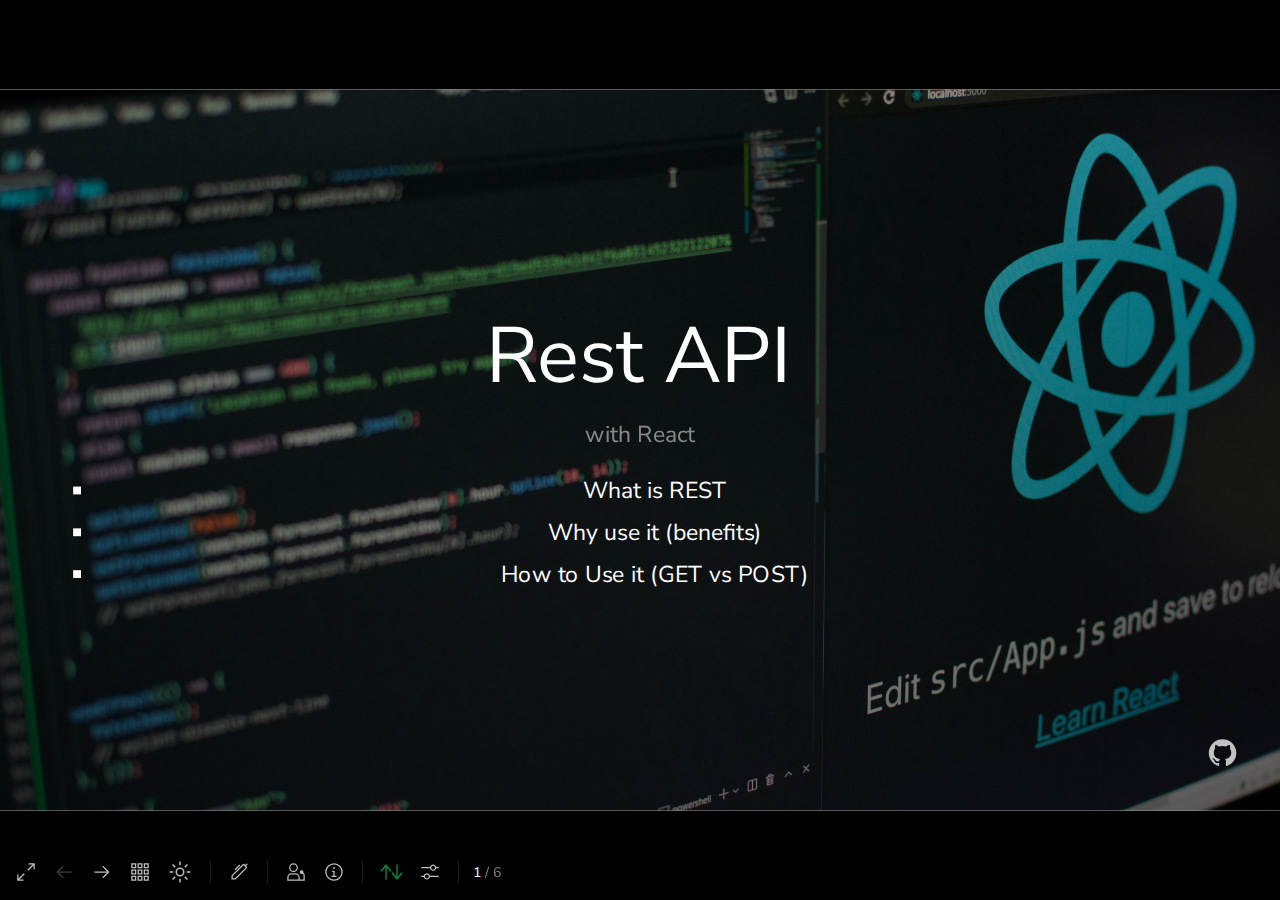
<file: index.html>
<!DOCTYPE html>
<html lang="en">
<head>
  <meta charset="UTF-8">
  <meta name="viewport" content="width=device-width, initial-scale=1.0">
  <meta name="slidev:version" content="51.0.2">
<link rel="icon" href="https://cdn.jsdelivr.net/gh/slidevjs/slidev/assets/favicon.png">
<title>Welcome to Slidev - Slidev</title>
<meta name="description" content="## Slidev Starter Template\nPresentation slides for developers.\n\nLearn more at [Sli.dev](https://sli.dev)\n">
<link rel="stylesheet" href="https://fonts.googleapis.com/css2?family=Avenir+Next:wght@200;400;600&family=Nunito+Sans:wght@200;400;600&family=Fira+Code:wght@200;400;600&display=swap" type="text/css">
  <script type="module" crossorigin src="/assets/index-B6zBkga_.js"></script>
  <link rel="modulepreload" crossorigin href="/assets/modules/vue-JDYgF5cH.js">
  <link rel="modulepreload" crossorigin href="/assets/modules/shiki-B76-600V.js">
  <link rel="stylesheet" crossorigin href="/assets/modules/shiki-Bxv373Z5.css">
  <link rel="stylesheet" crossorigin href="/assets/index-Cx6qTI8T.css">
</head>
<body>
  <div id="app"></div>
  <div id="mermaid-rendering-container"></div>
  
</body>
</html>
</file>
<file: assets/modules/shiki-Bxv373Z5.css>
.resize-observer[data-v-b329ee4c]{position:absolute;top:0;left:0;z-index:-1;width:100%;height:100%;border:none;background-color:transparent;pointer-events:none;display:block;overflow:hidden;opacity:0}.resize-observer[data-v-b329ee4c] object{display:block;position:absolute;top:0;left:0;height:100%;width:100%;overflow:hidden;pointer-events:none;z-index:-1}.v-popper__popper{z-index:10000;top:0;left:0;outline:none}.v-popper__popper.v-popper__popper--hidden{visibility:hidden;opacity:0;transition:opacity .15s,visibility .15s;pointer-events:none}.v-popper__popper.v-popper__popper--shown{visibility:visible;opacity:1;transition:opacity .15s}.v-popper__popper.v-popper__popper--skip-transition,.v-popper__popper.v-popper__popper--skip-transition>.v-popper__wrapper{transition:none!important}.v-popper__backdrop{position:absolute;top:0;left:0;width:100%;height:100%;display:none}.v-popper__inner{position:relative;box-sizing:border-box;overflow-y:auto}.v-popper__inner>div{position:relative;z-index:1;max-width:inherit;max-height:inherit}.v-popper__arrow-container{position:absolute;width:10px;height:10px}.v-popper__popper--arrow-overflow .v-popper__arrow-container,.v-popper__popper--no-positioning .v-popper__arrow-container{display:none}.v-popper__arrow-inner,.v-popper__arrow-outer{border-style:solid;position:absolute;top:0;left:0;width:0;height:0}.v-popper__arrow-inner{visibility:hidden;border-width:7px}.v-popper__arrow-outer{border-width:6px}.v-popper__popper[data-popper-placement^=top] .v-popper__arrow-inner,.v-popper__popper[data-popper-placement^=bottom] .v-popper__arrow-inner{left:-2px}.v-popper__popper[data-popper-placement^=top] .v-popper__arrow-outer,.v-popper__popper[data-popper-placement^=bottom] .v-popper__arrow-outer{left:-1px}.v-popper__popper[data-popper-placement^=top] .v-popper__arrow-inner,.v-popper__popper[data-popper-placement^=top] .v-popper__arrow-outer{border-bottom-width:0;border-left-color:transparent!important;border-right-color:transparent!important;border-bottom-color:transparent!important}.v-popper__popper[data-popper-placement^=top] .v-popper__arrow-inner{top:-2px}.v-popper__popper[data-popper-placement^=bottom] .v-popper__arrow-container{top:0}.v-popper__popper[data-popper-placement^=bottom] .v-popper__arrow-inner,.v-popper__popper[data-popper-placement^=bottom] .v-popper__arrow-outer{border-top-width:0;border-left-color:transparent!important;border-right-color:transparent!important;border-top-color:transparent!important}.v-popper__popper[data-popper-placement^=bottom] .v-popper__arrow-inner{top:-4px}.v-popper__popper[data-popper-placement^=bottom] .v-popper__arrow-outer{top:-6px}.v-popper__popper[data-popper-placement^=left] .v-popper__arrow-inner,.v-popper__popper[data-popper-placement^=right] .v-popper__arrow-inner{top:-2px}.v-popper__popper[data-popper-placement^=left] .v-popper__arrow-outer,.v-popper__popper[data-popper-placement^=right] .v-popper__arrow-outer{top:-1px}.v-popper__popper[data-popper-placement^=right] .v-popper__arrow-inner,.v-popper__popper[data-popper-placement^=right] .v-popper__arrow-outer{border-left-width:0;border-left-color:transparent!important;border-top-color:transparent!important;border-bottom-color:transparent!important}.v-popper__popper[data-popper-placement^=right] .v-popper__arrow-inner{left:-4px}.v-popper__popper[data-popper-placement^=right] .v-popper__arrow-outer{left:-6px}.v-popper__popper[data-popper-placement^=left] .v-popper__arrow-container{right:-10px}.v-popper__popper[data-popper-placement^=left] .v-popper__arrow-inner,.v-popper__popper[data-popper-placement^=left] .v-popper__arrow-outer{border-right-width:0;border-top-color:transparent!important;border-right-color:transparent!important;border-bottom-color:transparent!important}.v-popper__popper[data-popper-placement^=left] .v-popper__arrow-inner{left:-2px}.v-popper--theme-tooltip .v-popper__inner{background:#000c;color:#fff;border-radius:6px;padding:7px 12px 6px}.v-popper--theme-tooltip .v-popper__arrow-outer{border-color:#000c}.v-popper--theme-dropdown .v-popper__inner{background:#fff;color:#000;border-radius:6px;border:1px solid #ddd;box-shadow:0 6px 30px #0000001a}.v-popper--theme-dropdown .v-popper__arrow-inner{visibility:visible;border-color:#fff}.v-popper--theme-dropdown .v-popper__arrow-outer{border-color:#ddd}:root{--twoslash-border-color: #8888;--twoslash-underline-color: currentColor;--twoslash-highlighted-border: #c37d0d50;--twoslash-highlighted-bg: #c37d0d20;--twoslash-popup-bg: #f8f8f8;--twoslash-popup-color: inherit;--twoslash-popup-shadow: rgba(0, 0, 0, .08) 0px 1px 4px;--twoslash-docs-color: #888;--twoslash-docs-font: sans-serif;--twoslash-code-font: inherit;--twoslash-code-font-size: 1em;--twoslash-matched-color: inherit;--twoslash-unmatched-color: #888;--twoslash-cursor-color: #8888;--twoslash-error-color: #d45656;--twoslash-error-bg: #d4565620;--twoslash-warn-color: #c37d0d;--twoslash-warn-bg: #c37d0d20;--twoslash-tag-color: #3772cf;--twoslash-tag-bg: #3772cf20;--twoslash-tag-warn-color: var(--twoslash-warn-color);--twoslash-tag-warn-bg: var(--twoslash-warn-bg);--twoslash-tag-annotate-color: #1ba673;--twoslash-tag-annotate-bg: #1ba67320}@media (prefers-reduced-motion: reduce){.twoslash *{transition:none!important}}.twoslash:hover .twoslash-hover{border-color:var(--twoslash-underline-color)}.twoslash .twoslash-hover{border-bottom:1px dotted transparent;transition-timing-function:ease;transition:border-color .3s;position:relative}.twoslash .twoslash-popup-container{position:absolute;opacity:0;display:inline-flex;flex-direction:column;transform:translateY(1.1em);background:var(--twoslash-popup-bg);color:var(--twoslash-popup-color);border:1px solid var(--twoslash-border-color);transition:opacity .3s;border-radius:4px;pointer-events:none;z-index:10;-webkit-user-select:none;user-select:none;text-align:left;box-shadow:var(--twoslash-popup-shadow)}.twoslash .twoslash-query-presisted .twoslash-popup-container{z-index:9;transform:translateY(1.5em)}.twoslash .twoslash-hover:hover .twoslash-popup-container,.twoslash .twoslash-error-hover:hover .twoslash-popup-container,.twoslash .twoslash-query-presisted .twoslash-popup-container,.twoslash .twoslash-query-line .twoslash-popup-container{opacity:1;pointer-events:auto}.twoslash .twoslash-popup-container:hover{-webkit-user-select:auto;user-select:auto}.twoslash .twoslash-popup-arrow{position:absolute;top:-4px;left:1em;border-top:1px solid var(--twoslash-border-color);border-right:1px solid var(--twoslash-border-color);background:var(--twoslash-popup-bg);transform:rotate(-45deg);width:6px;height:6px;pointer-events:none}.twoslash .twoslash-popup-code,.twoslash .twoslash-popup-error,.twoslash .twoslash-popup-docs{padding:6px 8px!important}.twoslash .twoslash-popup-code{font-family:var(--twoslash-code-font);font-size:var(--twoslash-code-font-size)}.twoslash .twoslash-popup-docs{color:var(--twoslash-docs-color);font-family:var(--twoslash-docs-font);font-size:.8em;border-top:1px solid var(--twoslash-border-color)}.twoslash .twoslash-popup-error{color:var(--twoslash-error-color);background-color:var(--twoslash-error-bg);font-family:var(--twoslash-docs-font);font-size:.8em}.twoslash .twoslash-popup-docs-tags{display:flex;flex-direction:column;font-family:var(--twoslash-docs-font)}.twoslash .twoslash-popup-docs-tags,.twoslash .twoslash-popup-docs-tag-name{margin-right:.5em}.twoslash .twoslash-popup-docs-tag-name{font-family:var(--twoslash-code-font)}.twoslash .twoslash-query-line .twoslash-popup-container{position:relative;margin-bottom:1.4em;transform:translateY(.6em)}.twoslash .twoslash-error-line{position:relative;background-color:var(--twoslash-error-bg);border-left:3px solid var(--twoslash-error-color);color:var(--twoslash-error-color);padding:6px 12px;margin:.2em 0;min-width:100%;width:max-content}.twoslash .twoslash-error-line.twoslash-error-level-warning{background-color:var(--twoslash-warn-bg);border-left:3px solid var(--twoslash-warn-color);color:var(--twoslash-warn-color)}.twoslash .twoslash-error{background:url("data:image/svg+xml,%3Csvg%20xmlns%3D'http%3A%2F%2Fwww.w3.org%2F2000%2Fsvg'%20viewBox%3D'0%200%206%203'%20enable-background%3D'new%200%200%206%203'%20height%3D'3'%20width%3D'6'%3E%3Cg%20fill%3D'%23c94824'%3E%3Cpolygon%20points%3D'5.5%2C0%202.5%2C3%201.1%2C3%204.1%2C0'%2F%3E%3Cpolygon%20points%3D'4%2C0%206%2C2%206%2C0.6%205.4%2C0'%2F%3E%3Cpolygon%20points%3D'0%2C2%201%2C3%202.4%2C3%200%2C0.6'%2F%3E%3C%2Fg%3E%3C%2Fsvg%3E") repeat-x bottom left;padding-bottom:2px}.twoslash .twoslash-error.twoslash-error-level-warning{background:url("data:image/svg+xml,%3Csvg%20xmlns%3D'http%3A%2F%2Fwww.w3.org%2F2000%2Fsvg'%20viewBox%3D'0%200%206%203'%20enable-background%3D'new%200%200%206%203'%20height%3D'3'%20width%3D'6'%3E%3Cg%20fill%3D'%23c37d0d'%3E%3Cpolygon%20points%3D'5.5%2C0%202.5%2C3%201.1%2C3%204.1%2C0'%2F%3E%3Cpolygon%20points%3D'4%2C0%206%2C2%206%2C0.6%205.4%2C0'%2F%3E%3Cpolygon%20points%3D'0%2C2%201%2C3%202.4%2C3%200%2C0.6'%2F%3E%3C%2Fg%3E%3C%2Fsvg%3E") repeat-x bottom left;padding-bottom:2px}.twoslash .twoslash-completion-cursor{position:relative}.twoslash .twoslash-completion-cursor .twoslash-completion-list{-webkit-user-select:none;user-select:none;position:absolute;top:0;left:0;transform:translateY(1.2em);margin:3px 0 0 -1px;display:inline-block;z-index:8;box-shadow:var(--twoslash-popup-shadow);background:var(--twoslash-popup-bg);border:1px solid var(--twoslash-border-color)}.twoslash-completion-list{width:240px;font-size:.8rem;padding:4px;display:flex;flex-direction:column;gap:4px}.twoslash-completion-list:hover{-webkit-user-select:auto;user-select:auto}.twoslash-completion-list:before{background-color:var(--twoslash-cursor-color);width:2px;position:absolute;top:-1.6em;height:1.4em;left:-1px;content:" "}.twoslash-completion-list li{overflow:hidden;display:flex;align-items:center;gap:.25em;line-height:1em}.twoslash-completion-list li span.twoslash-completions-unmatched{color:var(--twoslash-unmatched-color)}.twoslash-completion-list .deprecated{text-decoration:line-through;opacity:.5}.twoslash-completion-list li span.twoslash-completions-matched{color:var(--twoslash-matched-color)}.twoslash-highlighted{background-color:var(--twoslash-highlighted-bg);border:1px solid var(--twoslash-highlighted-border);padding:1px 2px;margin:-1px -3px;border-radius:4px}.twoslash-completion-list .twoslash-completions-icon{color:var(--twoslash-unmatched-color);width:1em;flex:none}.twoslash .twoslash-tag-line{position:relative;background-color:var(--twoslash-tag-bg);border-left:3px solid var(--twoslash-tag-color);color:var(--twoslash-tag-color);padding:6px 10px;margin:.2em 0;display:flex;align-items:center;gap:.3em;min-width:100%;width:max-content}.twoslash .twoslash-tag-line .twoslash-tag-icon{width:1.1em;color:inherit}.twoslash .twoslash-tag-line.twoslash-tag-error-line{background-color:var(--twoslash-error-bg);border-left:3px solid var(--twoslash-error-color);color:var(--twoslash-error-color)}.twoslash .twoslash-tag-line.twoslash-tag-warn-line{background-color:var(--twoslash-tag-warn-bg);border-left:3px solid var(--twoslash-tag-warn-color);color:var(--twoslash-tag-warn-color)}.twoslash .twoslash-tag-line.twoslash-tag-annotate-line{background-color:var(--twoslash-tag-annotate-bg);border-left:3px solid var(--twoslash-tag-annotate-color);color:var(--twoslash-tag-annotate-color)}:root{--twoslash-popup-bg: var(--vp-c-bg, inherit);--twoslash-popup-color: var(--vp-c-text-1);--twoslash-docs-color: var(--vp-c-text-1);--twoslash-docs-font: var(--vp-font-family-base);--twoslash-code-font: var(--vp-font-family-mono);--twoslash-code-size: var(--vp-code-font-size);--twoslash-underline-color: #8888;--twoslash-border-color: var(--vp-c-border);--twoslash-cursor-color: var(--vp-c-brand);--twoslash-matched-color: var(--vp-c-brand);--twoslash-unmatched-color: var(--vp-c-text-2)}.v-popper--theme-twoslash{z-index:calc(var(--vp-z-index-local-nav) - 1)}.v-popper--theme-twoslash .v-popper__inner{background:var(--twoslash-popup-bg);color:var(--twoslash-popup-color);border-color:var(--twoslash-border-color)}.v-popper--theme-twoslash .v-popper__arrow-outer{border-color:var(--twoslash-border-color)}.v-popper--theme-twoslash .v-popper__arrow-inner{border-color:var(--twoslash-popup-bg)}.twoslash-popup-container{transform:translateY(1.5em)}.twoslash-query-presisted .twoslash-popup-container{transform:translateY(1.8em)}.twoslash .v-popper{display:inline-block}.twoslash-completion-list .twoslash-completions-icon{color:var(--twoslash-unmatched-color)!important}.twoslash-floating .twoslash-popup-code{max-width:600px;display:block;width:fit-content;min-width:100%;padding:6px 12px;line-height:var(--vp-code-line-height);font-size:var(--twoslash-code-size);transition:color .5s;white-space:pre-wrap}.twoslash-floating .twoslash-popup-docs,.twoslash-floating .twoslash-popup-error{padding:12px!important;font-family:var(--twoslash-docs-font);font-size:.9em;max-height:500px;max-width:700px;overflow-y:auto;overflow-x:hidden;text-wrap:balance}.twoslash-floating .twoslash-popup-docs p:first-child,.twoslash-floating .twoslash-popup-error p:first-child{margin-top:0}.twoslash-floating .twoslash-popup-docs p:last-child,.twoslash-floating .twoslash-popup-error p:last-child{margin-bottom:0}.twoslash-floating .twoslash-popup-docs{border-top:1px solid var(--twoslash-border-color);color:var(--twoslash-docs-color)}.twoslash-floating .twoslash-popup-error{color:var(--twoslash-error-color)}.twoslash-floating .twoslash-popup-error.twoslash-error-level-warning{color:var(--twoslash-warn-color)}.twoslash-floating .twoslash-popup-docs p,.twoslash-floating .twoslash-popup-error p{margin:6px 0;text-wrap:balance}.twoslash-floating .twoslash-popup-docs pre .twoslash-floating .twoslash-popup-error pre{background-color:var(--vp-code-block-bg);border-radius:8px;padding:12px;margin:6px -2px;overflow-x:auto}.twoslash-floating .twoslash-popup-docs-tags{display:flex;flex-direction:column;padding:8px 12px!important}.twoslash-floating .twoslash-popup-docs-tags .twoslash-popup-docs-tag-name{font-family:var(--twoslash-code-font);color:var(--twoslash-unmatched-color);margin-right:.5em}.twoslash-completion-cursor{height:1.2em;width:2px;margin-bottom:-.2em;background:var(--twoslash-cursor-color);display:inline-block;-webkit-user-select:none;user-select:none}.twoslash-floating.twoslash-completion .v-popper__arrow-container{display:none}.twoslash-floating.twoslash-completion .twoslash-completion-list{padding:6px;font-family:var(--twoslash-code-font);font-size:var(--twoslash-code-size)!important}.twoslash-floating.twoslash-completion .twoslash-completion-list li{padding:3px 0}
</file>
<file: assets/index-Cx6qTI8T.css>
*,:before,:after{box-sizing:border-box;border-width:0;border-style:solid;border-color:var(--un-default-border-color, #e5e7eb)}:before,:after{--un-content: ""}html,:host{line-height:1.5;-webkit-text-size-adjust:100%;-moz-tab-size:4;tab-size:4;font-family:ui-sans-serif,system-ui,sans-serif,"Apple Color Emoji","Segoe UI Emoji",Segoe UI Symbol,"Noto Color Emoji";font-feature-settings:normal;font-variation-settings:normal;-webkit-tap-highlight-color:transparent}body{margin:0;line-height:inherit}hr{height:0;color:inherit;border-top-width:1px}abbr:where([title]){text-decoration:underline dotted}h1,h2,h3,h4,h5,h6{font-size:inherit;font-weight:inherit}a{color:inherit;text-decoration:inherit}b,strong{font-weight:bolder}code,kbd,samp,pre{font-family:ui-monospace,SFMono-Regular,Menlo,Monaco,Consolas,Liberation Mono,Courier New,monospace;font-feature-settings:normal;font-variation-settings:normal;font-size:1em}small{font-size:80%}sub,sup{font-size:75%;line-height:0;position:relative;vertical-align:baseline}sub{bottom:-.25em}sup{top:-.5em}table{text-indent:0;border-color:inherit;border-collapse:collapse}button,input,optgroup,select,textarea{font-family:inherit;font-feature-settings:inherit;font-variation-settings:inherit;font-size:100%;font-weight:inherit;line-height:inherit;color:inherit;margin:0;padding:0}button,select{text-transform:none}button,[type=button],[type=reset],[type=submit]{-webkit-appearance:button;background-color:transparent;background-image:none}:-moz-focusring{outline:auto}:-moz-ui-invalid{box-shadow:none}progress{vertical-align:baseline}::-webkit-inner-spin-button,::-webkit-outer-spin-button{height:auto}[type=search]{-webkit-appearance:textfield;outline-offset:-2px}::-webkit-search-decoration{-webkit-appearance:none}::-webkit-file-upload-button{-webkit-appearance:button;font:inherit}summary{display:list-item}blockquote,dl,dd,h1,h2,h3,h4,h5,h6,hr,figure,p,pre{margin:0}fieldset{margin:0;padding:0}legend{padding:0}ol,ul,menu{list-style:none;margin:0;padding:0}dialog{padding:0}textarea{resize:vertical}input::placeholder,textarea::placeholder{opacity:1;color:#9ca3af}button,[role=button]{cursor:pointer}:disabled{cursor:default}img,svg,video,canvas,audio,iframe,embed,object{display:block;vertical-align:middle}img,video{max-width:100%;height:auto}[hidden]:where(:not([hidden=until-found])){display:none}*,:before,:after{--un-rotate:0;--un-rotate-x:0;--un-rotate-y:0;--un-rotate-z:0;--un-scale-x:1;--un-scale-y:1;--un-scale-z:1;--un-skew-x:0;--un-skew-y:0;--un-translate-x:0;--un-translate-y:0;--un-translate-z:0;--un-pan-x: ;--un-pan-y: ;--un-pinch-zoom: ;--un-scroll-snap-strictness:proximity;--un-ordinal: ;--un-slashed-zero: ;--un-numeric-figure: ;--un-numeric-spacing: ;--un-numeric-fraction: ;--un-border-spacing-x:0;--un-border-spacing-y:0;--un-ring-offset-shadow:0 0 rgb(0 0 0 / 0);--un-ring-shadow:0 0 rgb(0 0 0 / 0);--un-shadow-inset: ;--un-shadow:0 0 rgb(0 0 0 / 0);--un-ring-inset: ;--un-ring-offset-width:0px;--un-ring-offset-color:#fff;--un-ring-width:0px;--un-ring-color:rgb(147 197 253 / .5);--un-blur: ;--un-brightness: ;--un-contrast: ;--un-drop-shadow: ;--un-grayscale: ;--un-hue-rotate: ;--un-invert: ;--un-saturate: ;--un-sepia: ;--un-backdrop-blur: ;--un-backdrop-brightness: ;--un-backdrop-contrast: ;--un-backdrop-grayscale: ;--un-backdrop-hue-rotate: ;--un-backdrop-invert: ;--un-backdrop-opacity: ;--un-backdrop-saturate: ;--un-backdrop-sepia: }::backdrop{--un-rotate:0;--un-rotate-x:0;--un-rotate-y:0;--un-rotate-z:0;--un-scale-x:1;--un-scale-y:1;--un-scale-z:1;--un-skew-x:0;--un-skew-y:0;--un-translate-x:0;--un-translate-y:0;--un-translate-z:0;--un-pan-x: ;--un-pan-y: ;--un-pinch-zoom: ;--un-scroll-snap-strictness:proximity;--un-ordinal: ;--un-slashed-zero: ;--un-numeric-figure: ;--un-numeric-spacing: ;--un-numeric-fraction: ;--un-border-spacing-x:0;--un-border-spacing-y:0;--un-ring-offset-shadow:0 0 rgb(0 0 0 / 0);--un-ring-shadow:0 0 rgb(0 0 0 / 0);--un-shadow-inset: ;--un-shadow:0 0 rgb(0 0 0 / 0);--un-ring-inset: ;--un-ring-offset-width:0px;--un-ring-offset-color:#fff;--un-ring-width:0px;--un-ring-color:rgb(147 197 253 / .5);--un-blur: ;--un-brightness: ;--un-contrast: ;--un-drop-shadow: ;--un-grayscale: ;--un-hue-rotate: ;--un-invert: ;--un-saturate: ;--un-sepia: ;--un-backdrop-blur: ;--un-backdrop-brightness: ;--un-backdrop-contrast: ;--un-backdrop-grayscale: ;--un-backdrop-hue-rotate: ;--un-backdrop-invert: ;--un-backdrop-opacity: ;--un-backdrop-saturate: ;--un-backdrop-sepia: }.prose :where(h1,h2,h3,h4,h5,h6):not(:where(.not-prose,.not-prose *)){color:var(--un-prose-headings);font-weight:600;line-height:1.25}.prose :where(a):not(:where(.not-prose,.not-prose *)){color:var(--un-prose-links);text-decoration:underline;font-weight:500}.prose :where(a code):not(:where(.not-prose,.not-prose *)){color:var(--un-prose-links)}.prose :where(p,ul,ol,pre):not(:where(.not-prose,.not-prose *)){margin:1em 0;line-height:1.75}.prose :where(blockquote):not(:where(.not-prose,.not-prose *)){margin:1em 0;padding-left:1em;font-style:italic;border-left:.25em solid var(--un-prose-borders)}.prose :where(h1):not(:where(.not-prose,.not-prose *)){margin:1rem 0;font-size:2.25em}.prose :where(h2):not(:where(.not-prose,.not-prose *)){margin:1.75em 0 .5em;font-size:1.75em}.prose :where(h3):not(:where(.not-prose,.not-prose *)){margin:1.5em 0 .5em;font-size:1.375em}.prose :where(h4):not(:where(.not-prose,.not-prose *)){margin:1em 0;font-size:1.125em}.prose :where(img,video):not(:where(.not-prose,.not-prose *)){max-width:100%}.prose :where(figure,picture):not(:where(.not-prose,.not-prose *)){margin:1em 0}.prose :where(figcaption):not(:where(.not-prose,.not-prose *)){color:var(--un-prose-captions);font-size:.875em}.prose :where(code):not(:where(.not-prose,.not-prose *)){color:var(--un-prose-code);font-size:.875em;font-weight:600;font-family:Fira Code,ui-monospace,SFMono-Regular,Menlo,Monaco,Consolas,Liberation Mono,Courier New,monospace}.prose :where(:not(pre)>code):not(:where(.not-prose,.not-prose *)):before,.prose :where(:not(pre)>code):not(:where(.not-prose,.not-prose *)):after{content:"`"}.prose :where(pre):not(:where(.not-prose,.not-prose *)){padding:1.25rem 1.5rem;overflow-x:auto;border-radius:.375rem}.prose :where(pre,code):not(:where(.not-prose,.not-prose *)){white-space:pre;word-spacing:normal;word-break:normal;word-wrap:normal;-moz-tab-size:4;-o-tab-size:4;tab-size:4;-webkit-hyphens:none;-moz-hyphens:none;hyphens:none;background:transparent}.prose :where(pre code):not(:where(.not-prose,.not-prose *)){font-weight:inherit}.prose :where(ol,ul):not(:where(.not-prose,.not-prose *)){padding-left:1.25em}.prose :where(ol):not(:where(.not-prose,.not-prose *)){list-style-type:decimal}.prose :where(ol[type=A]):not(:where(.not-prose,.not-prose *)){list-style-type:upper-alpha}.prose :where(ol[type=a]):not(:where(.not-prose,.not-prose *)){list-style-type:lower-alpha}.prose :where(ol[type=A s]):not(:where(.not-prose,.not-prose *)){list-style-type:upper-alpha}.prose :where(ol[type=a s]):not(:where(.not-prose,.not-prose *)){list-style-type:lower-alpha}.prose :where(ol[type=I]):not(:where(.not-prose,.not-prose *)){list-style-type:upper-roman}.prose :where(ol[type=i]):not(:where(.not-prose,.not-prose *)){list-style-type:lower-roman}.prose :where(ol[type=I s]):not(:where(.not-prose,.not-prose *)){list-style-type:upper-roman}.prose :where(ol[type=i s]):not(:where(.not-prose,.not-prose *)){list-style-type:lower-roman}.prose :where(ol[type="1"]):not(:where(.not-prose,.not-prose *)){list-style-type:decimal}.prose :where(ul):not(:where(.not-prose,.not-prose *)){list-style-type:disc}.prose :where(ol>li):not(:where(.not-prose,.not-prose *))::marker,.prose :where(ul>li):not(:where(.not-prose,.not-prose *))::marker,.prose :where(summary):not(:where(.not-prose,.not-prose *))::marker{color:var(--un-prose-lists)}.prose :where(hr):not(:where(.not-prose,.not-prose *)){margin:2em 0;border:1px solid var(--un-prose-hr)}.prose :where(table):not(:where(.not-prose,.not-prose *)){display:block;margin:1em 0;border-collapse:collapse;overflow-x:auto}.prose :where(tr):not(:where(.not-prose,.not-prose *)):nth-child(2n){background:var(--un-prose-bg-soft)}.prose :where(td,th):not(:where(.not-prose,.not-prose *)){border:1px solid var(--un-prose-borders);padding:.625em 1em}.prose :where(abbr):not(:where(.not-prose,.not-prose *)){cursor:help}.prose :where(kbd):not(:where(.not-prose,.not-prose *)){color:var(--un-prose-code);border:1px solid;padding:.25rem .5rem;font-size:.875em;border-radius:.25rem}.prose :where(details):not(:where(.not-prose,.not-prose *)){margin:1em 0;padding:1.25rem 1.5rem;background:var(--un-prose-bg-soft)}.prose :where(summary):not(:where(.not-prose,.not-prose *)){cursor:pointer;font-weight:600}.prose{color:var(--un-prose-body);max-width:65ch}.container{width:100%}.abs-br{position:absolute;bottom:0;right:0}.z-context-menu{z-index:60}.z-label,[z-label=""]{z-index:40}.z-menu{z-index:20}.z-modal{z-index:70}.z-nav{z-index:50}.slidev-glass-effect{border-width:1px;border-color:#9ca3af33;--un-bg-opacity:1;background-color:rgb(255 255 255 / var(--un-bg-opacity));--un-bg-opacity:.75 !important;--un-shadow:var(--un-shadow-inset) 0 20px 25px -5px var(--un-shadow-color, rgb(0 0 0 / .1)),var(--un-shadow-inset) 0 8px 10px -6px var(--un-shadow-color, rgb(0 0 0 / .1));box-shadow:var(--un-ring-offset-shadow),var(--un-ring-shadow),var(--un-shadow);--un-backdrop-blur:blur(8px);-webkit-backdrop-filter:var(--un-backdrop-blur) var(--un-backdrop-brightness) var(--un-backdrop-contrast) var(--un-backdrop-grayscale) var(--un-backdrop-hue-rotate) var(--un-backdrop-invert) var(--un-backdrop-opacity) var(--un-backdrop-saturate) var(--un-backdrop-sepia);backdrop-filter:var(--un-backdrop-blur) var(--un-backdrop-brightness) var(--un-backdrop-contrast) var(--un-backdrop-grayscale) var(--un-backdrop-hue-rotate) var(--un-backdrop-invert) var(--un-backdrop-opacity) var(--un-backdrop-saturate) var(--un-backdrop-sepia)}.border-main,.dark [border~="dark:main"],.dark [dark\:border~=main],[border-main=""],[border~=main]{border-color:#9ca3af33}.border-primary,.hover\:border-primary:hover{border-color:var(--slidev-theme-primary)}.bg-active{background-color:#9ca3af1a}.bg-main,[bg-main=""]{--un-bg-opacity:1;background-color:rgb(255 255 255 / var(--un-bg-opacity))}.dark .bg-main,.dark .slidev-glass-effect,.dark [bg-main=""]{--un-bg-opacity:1;background-color:rgb(18 18 18 / var(--un-bg-opacity))}.bg-primary,[bg-primary=""]{background-color:var(--slidev-theme-primary)}.hover\:bg-active:hover,[hover\:bg-active=""]:hover{background-color:#9ca3af1a}.dark .text-main,.dark [text-main=""]{--un-text-opacity:1;color:rgb(221 221 221 / var(--un-text-opacity))}.text-main,[text-main=""]{--un-text-opacity:1;color:rgb(24 24 24 / var(--un-text-opacity))}.text-primary,[text-primary=""]{color:var(--slidev-theme-primary)}@media (min-width: 640px){.container{max-width:640px}}@media (min-width: 768px){.container{max-width:768px}}@media (min-width: 1024px){.container{max-width:1024px}}@media (min-width: 1280px){.container{max-width:1280px}}@media (min-width: 1536px){.container{max-width:1536px}}:root{--slidev-code-background: #f5f5f5;--slidev-code-foreground: #1b1b1b;--slidev-code-font-family: "Fira Code",ui-monospace,SFMono-Regular,Menlo,Monaco,Consolas,"Liberation Mono","Courier New",monospace;--slidev-code-padding: 8px;--slidev-code-font-size: 12px;--slidev-code-line-height: 18px;--slidev-code-radius: 4px;--slidev-code-margin: 4px 0;--slidev-theme-primary: #3ab9d5;--slidev-transition-duration: .5s;--slidev-slide-container-background: black;--slidev-controls-foreground: white}html.dark{--slidev-code-background: #1b1b1b;--slidev-code-foreground: #eee}html,body,#app,#page-root{padding:0;margin:0;width:100%;height:100vh;height:calc(var(--vh, 1vh) * 100);overflow:hidden;print-color-adjust:exact;-webkit-print-color-adjust:exact;--un-bg-opacity:1;background-color:rgb(255 255 255 / var(--un-bg-opacity));font-family:Avenir Next,Nunito Sans,ui-sans-serif,system-ui,-apple-system,BlinkMacSystemFont,Segoe UI,Roboto,Helvetica Neue,Arial,Noto Sans,sans-serif,"Apple Color Emoji","Segoe UI Emoji",Segoe UI Symbol,"Noto Color Emoji"}.dark html,.dark body,.dark #app,.dark #page-root{--un-bg-opacity:1;background-color:rgb(18 18 18 / var(--un-bg-opacity))}html{background:transparent}.slidev-icon-btn{aspect-ratio:1;-webkit-user-select:none;user-select:none;outline:none;cursor:pointer;position:relative;display:inline-flex;align-items:center;justify-content:center;border-radius:.25rem;padding:.25rem;vertical-align:middle;opacity:.75;transition-property:color,background-color,border-color,text-decoration-color,fill,stroke,opacity,box-shadow,transform,filter,backdrop-filter;transition-duration:.15s;transition-duration:.2s;transition-timing-function:cubic-bezier(.4,0,.2,1)}@media (min-width: 768px){.slidev-icon-btn{padding:.5rem}}.slidev-icon-btn:hover{--un-bg-opacity:1;background-color:rgb(156 163 175 / var(--un-bg-opacity));--un-bg-opacity:.1;opacity:1}.slidev-icon-btn:focus-visible{opacity:1;outline-width:2px;--un-outline-color-opacity:1;outline-color:rgb(0 0 0 / var(--un-outline-color-opacity));outline-offset:2px;outline-style:solid}.dark .slidev-icon-btn:focus-visible{--un-outline-color-opacity:1;outline-color:rgb(255 255 255 / var(--un-outline-color-opacity))}.slidev-icon-btn.shallow{opacity:.3}.slidev-icon-btn.active{opacity:1}.slidev-icon-btn.disabled{opacity:.25;pointer-events:none}.slidev-layout a.slidev-icon-btn{border-style:none}.slidev-layout a.slidev-icon-btn:hover{border-style:none;--un-text-opacity:1;color:rgb(255 255 255 / var(--un-text-opacity))}.slidev-vclick-target{transition-property:opacity;transition-timing-function:cubic-bezier(.4,0,.2,1);transition-duration:.15s;transition-duration:.1s}.slidev-vclick-hidden{opacity:0!important;pointer-events:none!important;-webkit-user-select:none!important;user-select:none!important}.slidev-vclick-display-none{display:none!important}.slidev-vclick-fade{opacity:.5}.slidev-icon{display:inline-block;vertical-align:sub;line-height:1em}.slidev-page{position:relative;top:0;left:0;right:0;width:100%}.slidev-note-with-clicks .slidev-note-fade{color:#888888ab}.slidev-note-click-mark{-webkit-user-select:none;user-select:none;font-size:.7em;display:inline-flex;align-items:center;border-width:1px;border-color:transparent;border-radius:.25rem;background-color:#a78bfa1a;padding-left:.25rem;padding-right:.25rem;--un-text-opacity:1;color:rgb(167 139 250 / var(--un-text-opacity));font-family:Fira Code,ui-monospace,SFMono-Regular,Menlo,Monaco,Consolas,Liberation Mono,Courier New,monospace}.slidev-note-click-mark.slidev-note-click-mark-active{border-width:1px;--un-border-opacity:1;border-color:rgb(167 139 250 / var(--un-border-opacity))}.slidev-note-click-mark.slidev-note-click-mark-past{filter:saturate(0);opacity:.5}.slidev-note-click-mark.slidev-note-click-mark-future{opacity:.5}.slidev-note-click-mark:before{content:"";display:inline-block;--un-icon: url("data:image/svg+xml;utf8,%3Csvg viewBox='0 0 32 32' width='1.2em' height='1.2em' xmlns='http://www.w3.org/2000/svg' %3E%3Cpath fill='currentColor' d='M23 28a1 1 0 0 1-.71-.29l-6.13-6.14l-3.33 5a1 1 0 0 1-1 .44a1 1 0 0 1-.81-.7l-6-20A1 1 0 0 1 6.29 5l20 6a1 1 0 0 1 .7.81a1 1 0 0 1-.44 1l-5 3.33l6.14 6.13a1 1 0 0 1 0 1.42l-4 4A1 1 0 0 1 23 28m0-2.41L25.59 23l-7.16-7.15l5.25-3.5L7.49 7.49l4.86 16.19l3.5-5.25Z'/%3E%3C/svg%3E");-webkit-mask:var(--un-icon) no-repeat;mask:var(--un-icon) no-repeat;-webkit-mask-size:100% 100%;mask-size:100% 100%;background-color:currentColor;color:inherit;width:1.2em;height:1.2em;opacity:.8}.slidev-note-click-mark:after{content:attr(data-clicks);display:inline-block;transform:translateY(.1em)}.slidev-form-button{border-bottom-width:2px;border-radius:.25rem;padding:.25rem 1rem;--un-text-opacity:1;color:rgb(255 255 255 / var(--un-text-opacity));--un-border-opacity:1;border-color:rgb(55 65 81 / var(--un-border-opacity));--un-bg-opacity:1;background-color:rgb(107 114 128 / var(--un-bg-opacity))}.slidev-form-button:hover{--un-border-opacity:1;border-color:rgb(75 85 99 / var(--un-border-opacity));--un-bg-opacity:1;background-color:rgb(156 163 175 / var(--un-bg-opacity))}.slidev-form-button.primary{--un-border-opacity:1;border-color:rgb(17 94 89 / var(--un-border-opacity));--un-bg-opacity:1;background-color:rgb(13 148 136 / var(--un-bg-opacity))}.slidev-form-button.primary:hover{--un-border-opacity:1;border-color:rgb(15 118 110 / var(--un-border-opacity));--un-bg-opacity:1;background-color:rgb(20 184 166 / var(--un-bg-opacity))}.rough-annotation{transform:scale(calc(1 / var(--slidev-slide-scale)))}#twoslash-container{position:fixed}#twoslash-container .v-popper__wrapper:not(.no-slide-scale>*){transform:scale(calc(1 * var(--slidev-slide-scale)));transform-origin:30px top}html.dark:root{color-scheme:dark}html.dark .shiki{color:var(--shiki-dark, inherit);--twoslash-popup-bg: var(--shiki-dark-bg, inherit)}html.dark .shiki span{color:var(--shiki-dark)}html:not(.dark) .shiki{color:var(--shiki-light, inherit);--twoslash-popup-bg: var(--shiki-light-bg, inherit)}html:not(.dark) .shiki span{color:var(--shiki-light)}.twoslash-meta-line.twoslash-popover-line{margin-top:-10px}.slidev-code-wrapper{margin:var(--slidev-code-margin)!important;scroll-padding:var(--slidev-code-padding)}.slidev-code-wrapper:-webkit-scrollbar{width:0px}.slidev-code{font-family:var(--slidev-code-font-family)!important;padding:var(--slidev-code-padding)!important;font-size:var(--slidev-code-font-size)!important;line-height:var(--slidev-code-line-height)!important;border-radius:var(--slidev-code-radius)!important;background:var(--slidev-code-background);overflow:auto}.slidev-code .slidev-code-dishonored{opacity:.3;pointer-events:none}.slidev-code-line-numbers .slidev-code code{counter-reset:step;counter-increment:step calc(var(--start, 1) - 1)}.slidev-code-line-numbers .slidev-code code .line:before{content:counter(step);counter-increment:step;display:inline-block;text-align:right;margin-right:1.5rem;width:1rem;--un-text-opacity:1;color:rgb(156 163 175 / var(--un-text-opacity))}.dark .slidev-code-line-numbers .slidev-code code .line:before{--un-text-opacity:1;color:rgb(75 85 99 / var(--un-text-opacity))}.slidev-layout :not(pre)>code{font-size:.9em;background:var(--slidev-code-background);border-radius:var(--slidev-code-radius);padding:.125rem .375rem;font-weight:300}.slidev-layout :not(pre)>code:before{margin-right:-.08em}.katex,.katex :after,.katex :before{border-color:currentColor}.slidev-katex-wrapper .mord.dishonored{opacity:.3}.slide-left-enter-active,.slide-left-leave-active,.slide-right-enter-active,.slide-right-leave-active,.slide-up-enter-active,.slide-up-leave-active,.slide-down-enter-active,.slide-down-leave-active{transition:all var(--slidev-transition-duration) ease}.slide-left-enter-from,.slide-right-leave-to{transform:translate(100%)}.slide-left-leave-to,.slide-right-enter-from{transform:translate(-100%)}.slide-up-enter-from,.slide-down-leave-to{transform:translateY(100%)}.slide-up-leave-to,.slide-down-enter-from{transform:translateY(-100%)}.fade-enter-active,.fade-leave-active{transition:opacity var(--slidev-transition-duration) ease}.fade-enter-from,.fade-leave-to{opacity:0}.fade-out-leave-active{transition:opacity calc(var(--slidev-transition-duration) * .6) ease-out}.fade-out-enter-active{transition:opacity calc(var(--slidev-transition-duration) * .8) ease-in;transition-delay:calc(var(--slidev-transition-duration) * .6)}.fade-out-enter-from,.fade-out-leave-to{opacity:0}.slidev-layout{height:100%;padding:2.5rem 3.5rem;font-size:1.1rem}.slidev-layout pre,.slidev-layout code{-webkit-user-select:text;user-select:text}.slidev-layout code{font-family:Fira Code,ui-monospace,SFMono-Regular,Menlo,Monaco,Consolas,Liberation Mono,Courier New,monospace}.slidev-layout h1{margin-bottom:1rem;font-size:2.25rem;line-height:2.5rem}.slidev-layout h6{padding-top:.25rem;font-size:.875rem;line-height:1.25rem;font-weight:500;letter-spacing:.1em;text-transform:uppercase}.slidev-layout p{margin-top:1rem;margin-bottom:1rem;line-height:1.5rem}.slidev-layout ul{list-style:square}.slidev-layout ol{list-style:decimal}.slidev-layout li{line-height:1.8em}.slidev-layout blockquote{background:var(--slidev-code-background);color:var(--slidev-code-foreground);border-left-width:1px;border-color:var(--slidev-theme-primary);border-radius:.25rem;padding:.25rem .5rem;font-size:.875rem;line-height:1.25rem}.slidev-layout blockquote>*{margin-top:0;margin-bottom:0}.slidev-layout table{width:100%}.slidev-layout tr{border-bottom-width:1px;border-color:#9ca3af33}.slidev-layout th{text-align:left;font-weight:400}.slidev-layout a{border-bottom-width:1px;border-color:currentColor;border-style:dashed}.slidev-layout a:hover{border-style:solid;color:var(--slidev-theme-primary)}.slidev-layout td,.slidev-layout th{padding:.75rem .5rem}.slidev-layout b,.slidev-layout strong{font-weight:600}.slidev-layout kbd{border-width:1px;border-bottom-width:2px;border-color:#9ca3af33;border-radius:.25rem;--un-bg-opacity:1;background-color:rgb(156 163 175 / var(--un-bg-opacity));--un-bg-opacity:.05;padding:.125rem .25rem;font-size:.75rem;line-height:1rem;font-family:Fira Code,ui-monospace,SFMono-Regular,Menlo,Monaco,Consolas,Liberation Mono,Courier New,monospace}.slidev-layout h1,[dir=ltr] h1,.slidev-layout [dir=ltr] h1,.slidev-layout h6,[dir=ltr] h6,.slidev-layout [dir=ltr] h6{margin-left:-.05em;margin-right:0}.slidev-layout li,[dir=ltr] li,.slidev-layout [dir=ltr] li{margin-left:1.1em;margin-right:0;padding-left:.2em;padding-right:0}[dir=rtl] h1,.slidev-layout [dir=rtl] h1,[dir=rtl] h6,.slidev-layout [dir=rtl] h6{margin-right:-.05em;margin-left:0}[dir=rtl] li,.slidev-layout [dir=rtl] li{margin-right:1.1em;margin-left:0;padding-right:.2em;padding-left:0}.slidev-layout h1+p{margin-top:-.5rem;margin-bottom:1rem;opacity:.5}.slidev-layout p+h2,.slidev-layout ul+h2,.slidev-layout table+h2{margin-top:2.5rem}.slidev-layout h1{margin-bottom:1rem;margin-left:-.05em;font-size:2.25rem;line-height:2.5rem}.slidev-layout h2{font-size:1.875rem;line-height:2.25rem}.slidev-layout h3{font-size:1.5rem;line-height:2rem}.slidev-layout h4{font-size:1.25rem;line-height:1.75rem}.slidev-layout h5{font-size:1rem;line-height:1.5rem}.slidev-layout h6{margin-left:-.05em;padding-top:.25rem;font-size:.875rem;line-height:1.25rem;font-weight:500;letter-spacing:.1em;text-transform:uppercase}.slidev-layout h6:not(.opacity-100){opacity:.4}.slidev-layout.cover,.slidev-layout.intro{display:grid;height:100%}.slidev-layout.cover h1,.slidev-layout.intro h1{font-size:3.75rem;line-height:1;line-height:5rem}.slidev-layout.fact{display:grid;height:100%;text-align:center}.slidev-layout.fact h1{font-size:6rem;line-height:1;font-weight:700}.slidev-layout.fact h1+p{font-size:1.5rem;line-height:2rem;font-weight:700}.slidev-layout.statement{display:grid;height:100%;text-align:center}.slidev-layout.statement h1{font-size:3.75rem;line-height:1;font-weight:700}.slidev-layout.quote{display:grid;height:100%}.slidev-layout.quote h1+p{margin-top:.5rem}.slidev-layout.section h1{font-size:3.75rem;line-height:1;font-weight:500;line-height:5rem}:root{--prism-scheme: light;--prism-foreground: #6e6e6e;--prism-background: #f4f4f4;--prism-comment: #a8a8a8;--prism-string: #555555;--prism-literal: #333333;--prism-keyword: #000000;--prism-function: #4f4f4f;--prism-deleted: #333333;--prism-class: #333333;--prism-builtin: #757575;--prism-property: #333333;--prism-namespace: #4f4f4f;--prism-punctuation: #ababab;--prism-decorator: var(--prism-class);--prism-operator: var(--prism-punctuation);--prism-number: var(--prism-literal);--prism-boolean: var(--prism-literal);--prism-variable: var(--prism-literal);--prism-constant: var(--prism-literal);--prism-symbol: var(--prism-literal);--prism-interpolation: var(--prism-literal);--prism-selector: var(--prism-keyword);--prism-keyword-control: var(--prism-keyword);--prism-regex: var(--prism-string);--prism-json-property: var(--prism-property);--prism-inline-background: var(--prism-background);--prism-comment-style: italic;--prism-url-decoration: underline;--prism-line-number: #a5a5a5;--prism-line-number-gutter: #333333;--prism-line-highlight-background: #eeeeee;--prism-selection-background: #dddddd;--prism-marker-color: var(--prism-foreground);--prism-marker-opacity: .4;--prism-marker-font-size: .8em;--prism-font-size: 1em;--prism-line-height: 1.5em;--prism-font-family: monospace;--prism-inline-font-size: var(--prism-font-size);--prism-block-font-size: var(--prism-font-size);--prism-tab-size: 2;--prism-block-padding-x: 1em;--prism-block-padding-y: 1em;--prism-block-margin-x: 0;--prism-block-margin-y: .5em;--prism-block-radius: .3em;--prism-inline-padding-x: .3em;--prism-inline-padding-y: .1em;--prism-inline-radius: .3em}div[class*=language-],pre[class*=language-],code[class*=language-]{font-size:var(--prism-font-size);font-family:var(--prism-font-family);direction:ltr;text-align:left;white-space:pre;word-spacing:normal;word-break:normal;line-height:var(--prism-line-height);-moz-tab-size:var(--prism-tab-size);-o-tab-size:var(--prism-tab-size);tab-size:var(--prism-tab-size);-webkit-hyphens:none;-moz-hyphens:none;-ms-hyphens:none;hyphens:none;color:var(--prism-foreground)!important}div[class*=language-],pre[class*=language-]{font-size:var(--prism-block-font-size);padding:var(--prism-block-padding-y) var(--prism-block-padding-x);margin:var(--prism-block-margin-y) var(--prism-block-margin-x);border-radius:var(--prism-block-radius);overflow:auto;background:var(--prism-background)}:not(pre)>code[class*=language-]{font-size:var(--prism-inline-font-size);padding:var(--prism-inline-padding-y) var(--prism-inline-padding-x);border-radius:var(--prism-inline-radius);background:var(--prism-inline-background)}pre[class*=language-]::-moz-selection,pre[class*=language-] ::-moz-selection,code[class*=language-]::-moz-selection,code[class*=language-] ::-moz-selection{background:var(--prism-selection-background)}pre[class*=language-]::selection,pre[class*=language-] ::selection,code[class*=language-]::selection,code[class*=language-] ::selection{background:var(--prism-selection-background)}.token.comment,.token.prolog,.token.doctype,.token.cdata{color:var(--prism-comment);font-style:var(--prism-comment-style)}.token.namespace{color:var(--prism-namespace)}.token.interpolation{color:var(--prism-interpolation)}.token.string{color:var(--prism-string)}.token.punctuation{color:var(--prism-punctuation)}.token.operator{color:var(--prism-operator)}.token.keyword.module,.token.keyword.control-flow{color:var(--prism-keyword-control)}.token.url,.token.symbol,.token.inserted{color:var(--prism-symbol)}.token.constant{color:var(--prism-constant)}.token.string.url{text-decoration:var(--prism-url-decoration)}.token.boolean,.language-json .token.boolean{color:var(--prism-boolean)}.token.number,.language-json .token.number{color:var(--prism-number)}.token.variable{color:var(--prism-variable)}.token.keyword{color:var(--prism-keyword)}.token.atrule,.token.attr-value,.token.selector{color:var(--prism-selector)}.token.function{color:var(--prism-function)}.token.deleted{color:var(--prism-deleted)}.token.important,.token.bold{font-weight:700}.token.italic{font-style:italic}.token.class-name{color:var(--prism-class)}.token.tag,.token.builtin{color:var(--prism-builtin)}.token.attr-name,.token.property,.token.entity{color:var(--prism-property)}.language-json .token.property{color:var(--prism-json-property)}.token.regex{color:var(--prism-regex)}.token.decorator,.token.annotation{color:var(--prism-decorator)}.line-numbers .line-numbers-rows{border-right-color:var(--prism-line-number)}.line-numbers-rows>span:before{color:var(--prism-line-number-gutter)}.line-highlight{background:var(--prism-line-highlight-background)}:root{--cm-scheme: light;--cm-foreground: #6e6e6e;--cm-background: #f4f4f4;--cm-comment: #a8a8a8;--cm-string: #555555;--cm-literal: #333333;--cm-keyword: #000000;--cm-function: #4f4f4f;--cm-deleted: #333333;--cm-class: #333333;--cm-builtin: #757575;--cm-property: #333333;--cm-namespace: #4f4f4f;--cm-punctuation: #ababab;--cm-decorator: var(--cm-class);--cm-operator: var(--cm-punctuation);--cm-number: var(--cm-literal);--cm-boolean: var(--cm-literal);--cm-variable: var(--cm-literal);--cm-constant: var(--cm-literal);--cm-symbol: var(--cm-literal);--cm-interpolation: var(--cm-literal);--cm-selector: var(--cm-keyword);--cm-keyword-control: var(--cm-keyword);--cm-regex: var(--cm-string);--cm-json-property: var(--cm-property);--cm-inline-background: var(--cm-background);--cm-comment-style: italic;--cm-url-decoration: underline;--cm-line-number: #a5a5a5;--cm-line-number-gutter: #333333;--cm-line-highlight-background: #eeeeee;--cm-selection-background: #aaaaaa;--cm-marker-color: var(--cm-foreground);--cm-marker-opacity: .4;--cm-marker-font-size: .8em;--cm-font-size: 1em;--cm-line-height: 1.5em;--cm-font-family: monospace;--cm-inline-font-size: var(--cm-font-size);--cm-block-font-size: var(--cm-font-size);--cm-tab-size: 2;--cm-block-padding-x: 1em;--cm-block-padding-y: 1em;--cm-block-margin-x: 0;--cm-block-margin-y: .5em;--cm-block-radius: .3em;--cm-inline-padding-x: .3em;--cm-inline-padding-y: .1em;--cm-inline-radius: .3em}.cm-s-vars.CodeMirror{background-color:var(--cm-background);color:var(--cm-foreground)}.cm-s-vars .CodeMirror-gutters{background:var(--cm-line-number-gutter);color:var(--cm-line-number);border:none}.cm-s-vars .CodeMirror-guttermarker,.cm-s-vars .CodeMirror-guttermarker-subtle,.cm-s-vars .CodeMirror-linenumber{color:var(--cm-line-number)}.cm-s-vars div.CodeMirror-selected,.cm-s-vars.CodeMirror-focused div.CodeMirror-selected{background:var(--cm-selection-background)}.cm-s-vars .CodeMirror-line::selection,.cm-s-vars .CodeMirror-line>span::selection,.cm-s-vars .CodeMirror-line>span>span::selection{background:var(--cm-selection-background)}.cm-s-vars .CodeMirror-line::-moz-selection,.cm-s-vars .CodeMirror-line>span::-moz-selection,.cm-s-vars .CodeMirror-line>span>span::-moz-selection{background:var(--cm-selection-background)}.cm-s-vars .CodeMirror-activeline-background{background:var(--cm-line-highlight-background)}.cm-s-vars .cm-keyword{color:var(--cm-keyword)}.cm-s-vars .cm-variable,.cm-s-vars .cm-variable-2,.cm-s-vars .cm-variable-3,.cm-s-vars .cm-type{color:var(--cm-variable)}.cm-s-vars .cm-builtin{color:var(--cm-builtin)}.cm-s-vars .cm-atom{color:var(--cm-literal)}.cm-s-vars .cm-number{color:var(--cm-number)}.cm-s-vars .cm-def{color:var(--cm-decorator)}.cm-s-vars .cm-string,.cm-s-vars .cm-string-2{color:var(--cm-string)}.cm-s-vars .cm-comment{color:var(--cm-comment)}.cm-s-vars .cm-tag{color:var(--cm-builtin)}.cm-s-vars .cm-meta{color:var(--cm-namespace)}.cm-s-vars .cm-attribute,.cm-s-vars .cm-property{color:var(--cm-property)}.cm-s-vars .cm-qualifier{color:var(--cm-keyword)}.cm-s-vars .cm-error{color:var(--prism-deleted)}.cm-s-vars .cm-operator,.cm-s-vars .cm-bracket{color:var(--cm-punctuation)}.cm-s-vars .CodeMirror-matchingbracket{text-decoration:underline}.cm-s-vars .CodeMirror-cursor{border-left:1px solid currentColor}:root{--cm-scheme: var(--prism-scheme);--cm-foreground: var(--prism-foreground);--cm-background: var(--prism-background);--cm-comment: var(--prism-comment);--cm-string: var(--prism-string);--cm-literal: var(--prism-literal);--cm-keyword: var(--prism-keyword);--cm-function: var(--prism-function);--cm-deleted: var(--prism-deleted);--cm-class: var(--prism-class);--cm-builtin: var(--prism-builtin);--cm-property: var(--prism-property);--cm-namespace: var(--prism-namespace);--cm-punctuation: var(--prism-punctuation);--cm-decorator: var(--prism-decorator);--cm-operator: var(--prism-operator);--cm-number: var(--prism-number);--cm-boolean: var(--prism-boolean);--cm-variable: var(--prism-variable);--cm-constant: var(--prism-constant);--cm-symbol: var(--prism-symbol);--cm-interpolation: var(--prism-interpolation);--cm-selector: var(--prism-selector);--cm-keyword-control: var(--prism-keyword-control);--cm-regex: var(--prism-regex);--cm-json-property: var(--prism-json-property);--cm-inline-background: var(--prism-inline-background);--cm-comment-style: var(--prism-comment-style);--cm-url-decoration: var(--prism-url-decoration);--cm-line-number: var(--prism-line-number);--cm-line-number-gutter: var(--prism-line-number-gutter);--cm-line-highlight-background: var(--prism-line-highlight-background);--cm-selection-background: var(--prism-selection-background);--cm-marker-color: var(--prism-marker-color);--cm-marker-opacity: var(--prism-marker-opacity);--cm-marker-font-size: var(--prism-marker-font-size);--cm-font-size: var(--prism-font-size);--cm-line-height: var(--prism-line-height);--cm-font-family: var(--prism-font-family);--cm-inline-font-size: var(--prism-inline-font-size);--cm-block-font-size: var(--prism-block-font-size);--cm-tab-size: var(--prism-tab-size);--cm-block-padding-x: var(--prism-block-padding-x);--cm-block-padding-y: var(--prism-block-padding-y);--cm-block-margin-x: var(--prism-block-margin-x);--cm-block-margin-y: var(--prism-block-margin-y);--cm-block-radius: var(--prism-block-radius);--cm-inline-padding-x: var(--prism-inline-padding-x);--cm-inline-padding-y: var(--prism-inline-padding-y);--cm-inline-radius: var(--prism-inline-radius)}:root{--prism-font-family: var(--slidev-code-font-family);--prism-background: var(--slidev-code-background)}html:not(.dark){--prism-foreground: #393a34;--prism-comment: #a0ada0;--prism-string: #b56959;--prism-literal: #2f8a89;--prism-number: #296aa3;--prism-keyword: #1c6b48;--prism-function: #6c7834;--prism-boolean: #1c6b48;--prism-constant: #a65e2b;--prism-deleted: #a14f55;--prism-class: #2993a3;--prism-builtin: #ab5959;--prism-property: #b58451;--prism-namespace: #b05a78;--prism-punctuation: #8e8f8b;--prism-decorator: #bd8f8f;--prism-regex: #ab5e3f;--prism-json-property: #698c96}html.dark{--prism-foreground: #d4cfbf;--prism-comment: #758575;--prism-string: #d48372;--prism-literal: #429988;--prism-keyword: #4d9375;--prism-boolean: #1c6b48;--prism-number: #6394bf;--prism-variable: #c2b36e;--prism-function: #a1b567;--prism-deleted: #a14f55;--prism-class: #54b1bf;--prism-builtin: #e0a569;--prism-property: #dd8e6e;--prism-namespace: #db889a;--prism-punctuation: #858585;--prism-decorator: #bd8f8f;--prism-regex: #ab5e3f;--prism-json-property: #6b8b9e;--prism-line-number: #888888;--prism-line-number-gutter: #eeeeee;--prism-line-highlight-background: #444444;--prism-selection-background: #444444}@font-face{font-family:KaTeX_AMS;font-style:normal;font-weight:400;src:url(/assets/KaTeX_AMS-Regular-BQhdFMY1.woff2) format("woff2"),url(/assets/KaTeX_AMS-Regular-DMm9YOAa.woff) format("woff"),url(/assets/KaTeX_AMS-Regular-DRggAlZN.ttf) format("truetype")}@font-face{font-family:KaTeX_Caligraphic;font-style:normal;font-weight:700;src:url(/assets/KaTeX_Caligraphic-Bold-Dq_IR9rO.woff2) format("woff2"),url(/assets/KaTeX_Caligraphic-Bold-BEiXGLvX.woff) format("woff"),url(/assets/KaTeX_Caligraphic-Bold-ATXxdsX0.ttf) format("truetype")}@font-face{font-family:KaTeX_Caligraphic;font-style:normal;font-weight:400;src:url(/assets/KaTeX_Caligraphic-Regular-Di6jR-x-.woff2) format("woff2"),url(/assets/KaTeX_Caligraphic-Regular-CTRA-rTL.woff) format("woff"),url(/assets/KaTeX_Caligraphic-Regular-wX97UBjC.ttf) format("truetype")}@font-face{font-family:KaTeX_Fraktur;font-style:normal;font-weight:700;src:url(/assets/KaTeX_Fraktur-Bold-CL6g_b3V.woff2) format("woff2"),url(/assets/KaTeX_Fraktur-Bold-BsDP51OF.woff) format("woff"),url(/assets/KaTeX_Fraktur-Bold-BdnERNNW.ttf) format("truetype")}@font-face{font-family:KaTeX_Fraktur;font-style:normal;font-weight:400;src:url(/assets/KaTeX_Fraktur-Regular-CTYiF6lA.woff2) format("woff2"),url(/assets/KaTeX_Fraktur-Regular-Dxdc4cR9.woff) format("woff"),url(/assets/KaTeX_Fraktur-Regular-CB_wures.ttf) format("truetype")}@font-face{font-family:KaTeX_Main;font-style:normal;font-weight:700;src:url(/assets/KaTeX_Main-Bold-Cx986IdX.woff2) format("woff2"),url(/assets/KaTeX_Main-Bold-Jm3AIy58.woff) format("woff"),url(/assets/KaTeX_Main-Bold-waoOVXN0.ttf) format("truetype")}@font-face{font-family:KaTeX_Main;font-style:italic;font-weight:700;src:url(/assets/KaTeX_Main-BoldItalic-DxDJ3AOS.woff2) format("woff2"),url(/assets/KaTeX_Main-BoldItalic-SpSLRI95.woff) format("woff"),url(/assets/KaTeX_Main-BoldItalic-DzxPMmG6.ttf) format("truetype")}@font-face{font-family:KaTeX_Main;font-style:italic;font-weight:400;src:url(/assets/KaTeX_Main-Italic-NWA7e6Wa.woff2) format("woff2"),url(/assets/KaTeX_Main-Italic-BMLOBm91.woff) format("woff"),url(/assets/KaTeX_Main-Italic-3WenGoN9.ttf) format("truetype")}@font-face{font-family:KaTeX_Main;font-style:normal;font-weight:400;src:url(/assets/KaTeX_Main-Regular-B22Nviop.woff2) format("woff2"),url(/assets/KaTeX_Main-Regular-Dr94JaBh.woff) format("woff"),url(/assets/KaTeX_Main-Regular-ypZvNtVU.ttf) format("truetype")}@font-face{font-family:KaTeX_Math;font-style:italic;font-weight:700;src:url(/assets/KaTeX_Math-BoldItalic-CZnvNsCZ.woff2) format("woff2"),url(/assets/KaTeX_Math-BoldItalic-iY-2wyZ7.woff) format("woff"),url(/assets/KaTeX_Math-BoldItalic-B3XSjfu4.ttf) format("truetype")}@font-face{font-family:KaTeX_Math;font-style:italic;font-weight:400;src:url(/assets/KaTeX_Math-Italic-t53AETM-.woff2) format("woff2"),url(/assets/KaTeX_Math-Italic-DA0__PXp.woff) format("woff"),url(/assets/KaTeX_Math-Italic-flOr_0UB.ttf) format("truetype")}@font-face{font-family:KaTeX_SansSerif;font-style:normal;font-weight:700;src:url(/assets/KaTeX_SansSerif-Bold-D1sUS0GD.woff2) format("woff2"),url(/assets/KaTeX_SansSerif-Bold-DbIhKOiC.woff) format("woff"),url(/assets/KaTeX_SansSerif-Bold-CFMepnvq.ttf) format("truetype")}@font-face{font-family:KaTeX_SansSerif;font-style:italic;font-weight:400;src:url(/assets/KaTeX_SansSerif-Italic-C3H0VqGB.woff2) format("woff2"),url(/assets/KaTeX_SansSerif-Italic-DN2j7dab.woff) format("woff"),url(/assets/KaTeX_SansSerif-Italic-YYjJ1zSn.ttf) format("truetype")}@font-face{font-family:KaTeX_SansSerif;font-style:normal;font-weight:400;src:url(/assets/KaTeX_SansSerif-Regular-DDBCnlJ7.woff2) format("woff2"),url(/assets/KaTeX_SansSerif-Regular-CS6fqUqJ.woff) format("woff"),url(/assets/KaTeX_SansSerif-Regular-BNo7hRIc.ttf) format("truetype")}@font-face{font-family:KaTeX_Script;font-style:normal;font-weight:400;src:url(/assets/KaTeX_Script-Regular-D3wIWfF6.woff2) format("woff2"),url(/assets/KaTeX_Script-Regular-D5yQViql.woff) format("woff"),url(/assets/KaTeX_Script-Regular-C5JkGWo-.ttf) format("truetype")}@font-face{font-family:KaTeX_Size1;font-style:normal;font-weight:400;src:url(/assets/KaTeX_Size1-Regular-mCD8mA8B.woff2) format("woff2"),url(/assets/KaTeX_Size1-Regular-C195tn64.woff) format("woff"),url(/assets/KaTeX_Size1-Regular-Dbsnue_I.ttf) format("truetype")}@font-face{font-family:KaTeX_Size2;font-style:normal;font-weight:400;src:url(/assets/KaTeX_Size2-Regular-Dy4dx90m.woff2) format("woff2"),url(/assets/KaTeX_Size2-Regular-oD1tc_U0.woff) format("woff"),url(/assets/KaTeX_Size2-Regular-B7gKUWhC.ttf) format("truetype")}@font-face{font-family:KaTeX_Size3;font-style:normal;font-weight:400;src:url([data-uri]) format("woff2"),url(/assets/KaTeX_Size3-Regular-CTq5MqoE.woff) format("woff"),url(/assets/KaTeX_Size3-Regular-DgpXs0kz.ttf) format("truetype")}@font-face{font-family:KaTeX_Size4;font-style:normal;font-weight:400;src:url(/assets/KaTeX_Size4-Regular-Dl5lxZxV.woff2) format("woff2"),url(/assets/KaTeX_Size4-Regular-BF-4gkZK.woff) format("woff"),url(/assets/KaTeX_Size4-Regular-DWFBv043.ttf) format("truetype")}@font-face{font-family:KaTeX_Typewriter;font-style:normal;font-weight:400;src:url(/assets/KaTeX_Typewriter-Regular-CO6r4hn1.woff2) format("woff2"),url(/assets/KaTeX_Typewriter-Regular-C0xS9mPB.woff) format("woff"),url(/assets/KaTeX_Typewriter-Regular-D3Ib7_Hf.ttf) format("truetype")}.katex{font: 1.21em KaTeX_Main,Times New Roman,serif;line-height:1.2;text-indent:0;text-rendering:auto}.katex *{-ms-high-contrast-adjust:none!important;border-color:currentColor}.katex .katex-version:after{content:"0.16.21"}.katex .katex-mathml{clip:rect(1px,1px,1px,1px);border:0;height:1px;overflow:hidden;padding:0;position:absolute;width:1px}.katex .katex-html>.newline{display:block}.katex .base{position:relative;white-space:nowrap;width:-webkit-min-content;width:-moz-min-content;width:min-content}.katex .base,.katex .strut{display:inline-block}.katex .textbf{font-weight:700}.katex .textit{font-style:italic}.katex .textrm{font-family:KaTeX_Main}.katex .textsf{font-family:KaTeX_SansSerif}.katex .texttt{font-family:KaTeX_Typewriter}.katex .mathnormal{font-family:KaTeX_Math;font-style:italic}.katex .mathit{font-family:KaTeX_Main;font-style:italic}.katex .mathrm{font-style:normal}.katex .mathbf{font-family:KaTeX_Main;font-weight:700}.katex .boldsymbol{font-family:KaTeX_Math;font-style:italic;font-weight:700}.katex .amsrm,.katex .mathbb,.katex .textbb{font-family:KaTeX_AMS}.katex .mathcal{font-family:KaTeX_Caligraphic}.katex .mathfrak,.katex .textfrak{font-family:KaTeX_Fraktur}.katex .mathboldfrak,.katex .textboldfrak{font-family:KaTeX_Fraktur;font-weight:700}.katex .mathtt{font-family:KaTeX_Typewriter}.katex .mathscr,.katex .textscr{font-family:KaTeX_Script}.katex .mathsf,.katex .textsf{font-family:KaTeX_SansSerif}.katex .mathboldsf,.katex .textboldsf{font-family:KaTeX_SansSerif;font-weight:700}.katex .mathitsf,.katex .mathsfit,.katex .textitsf{font-family:KaTeX_SansSerif;font-style:italic}.katex .mainrm{font-family:KaTeX_Main;font-style:normal}.katex .vlist-t{border-collapse:collapse;display:inline-table;table-layout:fixed}.katex .vlist-r{display:table-row}.katex .vlist{display:table-cell;position:relative;vertical-align:bottom}.katex .vlist>span{display:block;height:0;position:relative}.katex .vlist>span>span{display:inline-block}.katex .vlist>span>.pstrut{overflow:hidden;width:0}.katex .vlist-t2{margin-right:-2px}.katex .vlist-s{display:table-cell;font-size:1px;min-width:2px;vertical-align:bottom;width:2px}.katex .vbox{align-items:baseline;display:inline-flex;flex-direction:column}.katex .hbox{width:100%}.katex .hbox,.katex .thinbox{display:inline-flex;flex-direction:row}.katex .thinbox{max-width:0;width:0}.katex .msupsub{text-align:left}.katex .mfrac>span>span{text-align:center}.katex .mfrac .frac-line{border-bottom-style:solid;display:inline-block;width:100%}.katex .hdashline,.katex .hline,.katex .mfrac .frac-line,.katex .overline .overline-line,.katex .rule,.katex .underline .underline-line{min-height:1px}.katex .mspace{display:inline-block}.katex .clap,.katex .llap,.katex .rlap{position:relative;width:0}.katex .clap>.inner,.katex .llap>.inner,.katex .rlap>.inner{position:absolute}.katex .clap>.fix,.katex .llap>.fix,.katex .rlap>.fix{display:inline-block}.katex .llap>.inner{right:0}.katex .clap>.inner,.katex .rlap>.inner{left:0}.katex .clap>.inner>span{margin-left:-50%;margin-right:50%}.katex .rule{border:0 solid;display:inline-block;position:relative}.katex .hline,.katex .overline .overline-line,.katex .underline .underline-line{border-bottom-style:solid;display:inline-block;width:100%}.katex .hdashline{border-bottom-style:dashed;display:inline-block;width:100%}.katex .sqrt>.root{margin-left:.2777777778em;margin-right:-.5555555556em}.katex .fontsize-ensurer.reset-size1.size1,.katex .sizing.reset-size1.size1{font-size:1em}.katex .fontsize-ensurer.reset-size1.size2,.katex .sizing.reset-size1.size2{font-size:1.2em}.katex .fontsize-ensurer.reset-size1.size3,.katex .sizing.reset-size1.size3{font-size:1.4em}.katex .fontsize-ensurer.reset-size1.size4,.katex .sizing.reset-size1.size4{font-size:1.6em}.katex .fontsize-ensurer.reset-size1.size5,.katex .sizing.reset-size1.size5{font-size:1.8em}.katex .fontsize-ensurer.reset-size1.size6,.katex .sizing.reset-size1.size6{font-size:2em}.katex .fontsize-ensurer.reset-size1.size7,.katex .sizing.reset-size1.size7{font-size:2.4em}.katex .fontsize-ensurer.reset-size1.size8,.katex .sizing.reset-size1.size8{font-size:2.88em}.katex .fontsize-ensurer.reset-size1.size9,.katex .sizing.reset-size1.size9{font-size:3.456em}.katex .fontsize-ensurer.reset-size1.size10,.katex .sizing.reset-size1.size10{font-size:4.148em}.katex .fontsize-ensurer.reset-size1.size11,.katex .sizing.reset-size1.size11{font-size:4.976em}.katex .fontsize-ensurer.reset-size2.size1,.katex .sizing.reset-size2.size1{font-size:.8333333333em}.katex .fontsize-ensurer.reset-size2.size2,.katex .sizing.reset-size2.size2{font-size:1em}.katex .fontsize-ensurer.reset-size2.size3,.katex .sizing.reset-size2.size3{font-size:1.1666666667em}.katex .fontsize-ensurer.reset-size2.size4,.katex .sizing.reset-size2.size4{font-size:1.3333333333em}.katex .fontsize-ensurer.reset-size2.size5,.katex .sizing.reset-size2.size5{font-size:1.5em}.katex .fontsize-ensurer.reset-size2.size6,.katex .sizing.reset-size2.size6{font-size:1.6666666667em}.katex .fontsize-ensurer.reset-size2.size7,.katex .sizing.reset-size2.size7{font-size:2em}.katex .fontsize-ensurer.reset-size2.size8,.katex .sizing.reset-size2.size8{font-size:2.4em}.katex .fontsize-ensurer.reset-size2.size9,.katex .sizing.reset-size2.size9{font-size:2.88em}.katex .fontsize-ensurer.reset-size2.size10,.katex .sizing.reset-size2.size10{font-size:3.4566666667em}.katex .fontsize-ensurer.reset-size2.size11,.katex .sizing.reset-size2.size11{font-size:4.1466666667em}.katex .fontsize-ensurer.reset-size3.size1,.katex .sizing.reset-size3.size1{font-size:.7142857143em}.katex .fontsize-ensurer.reset-size3.size2,.katex .sizing.reset-size3.size2{font-size:.8571428571em}.katex .fontsize-ensurer.reset-size3.size3,.katex .sizing.reset-size3.size3{font-size:1em}.katex .fontsize-ensurer.reset-size3.size4,.katex .sizing.reset-size3.size4{font-size:1.1428571429em}.katex .fontsize-ensurer.reset-size3.size5,.katex .sizing.reset-size3.size5{font-size:1.2857142857em}.katex .fontsize-ensurer.reset-size3.size6,.katex .sizing.reset-size3.size6{font-size:1.4285714286em}.katex .fontsize-ensurer.reset-size3.size7,.katex .sizing.reset-size3.size7{font-size:1.7142857143em}.katex .fontsize-ensurer.reset-size3.size8,.katex .sizing.reset-size3.size8{font-size:2.0571428571em}.katex .fontsize-ensurer.reset-size3.size9,.katex .sizing.reset-size3.size9{font-size:2.4685714286em}.katex .fontsize-ensurer.reset-size3.size10,.katex .sizing.reset-size3.size10{font-size:2.9628571429em}.katex .fontsize-ensurer.reset-size3.size11,.katex .sizing.reset-size3.size11{font-size:3.5542857143em}.katex .fontsize-ensurer.reset-size4.size1,.katex .sizing.reset-size4.size1{font-size:.625em}.katex .fontsize-ensurer.reset-size4.size2,.katex .sizing.reset-size4.size2{font-size:.75em}.katex .fontsize-ensurer.reset-size4.size3,.katex .sizing.reset-size4.size3{font-size:.875em}.katex .fontsize-ensurer.reset-size4.size4,.katex .sizing.reset-size4.size4{font-size:1em}.katex .fontsize-ensurer.reset-size4.size5,.katex .sizing.reset-size4.size5{font-size:1.125em}.katex .fontsize-ensurer.reset-size4.size6,.katex .sizing.reset-size4.size6{font-size:1.25em}.katex .fontsize-ensurer.reset-size4.size7,.katex .sizing.reset-size4.size7{font-size:1.5em}.katex .fontsize-ensurer.reset-size4.size8,.katex .sizing.reset-size4.size8{font-size:1.8em}.katex .fontsize-ensurer.reset-size4.size9,.katex .sizing.reset-size4.size9{font-size:2.16em}.katex .fontsize-ensurer.reset-size4.size10,.katex .sizing.reset-size4.size10{font-size:2.5925em}.katex .fontsize-ensurer.reset-size4.size11,.katex .sizing.reset-size4.size11{font-size:3.11em}.katex .fontsize-ensurer.reset-size5.size1,.katex .sizing.reset-size5.size1{font-size:.5555555556em}.katex .fontsize-ensurer.reset-size5.size2,.katex .sizing.reset-size5.size2{font-size:.6666666667em}.katex .fontsize-ensurer.reset-size5.size3,.katex .sizing.reset-size5.size3{font-size:.7777777778em}.katex .fontsize-ensurer.reset-size5.size4,.katex .sizing.reset-size5.size4{font-size:.8888888889em}.katex .fontsize-ensurer.reset-size5.size5,.katex .sizing.reset-size5.size5{font-size:1em}.katex .fontsize-ensurer.reset-size5.size6,.katex .sizing.reset-size5.size6{font-size:1.1111111111em}.katex .fontsize-ensurer.reset-size5.size7,.katex .sizing.reset-size5.size7{font-size:1.3333333333em}.katex .fontsize-ensurer.reset-size5.size8,.katex .sizing.reset-size5.size8{font-size:1.6em}.katex .fontsize-ensurer.reset-size5.size9,.katex .sizing.reset-size5.size9{font-size:1.92em}.katex .fontsize-ensurer.reset-size5.size10,.katex .sizing.reset-size5.size10{font-size:2.3044444444em}.katex .fontsize-ensurer.reset-size5.size11,.katex .sizing.reset-size5.size11{font-size:2.7644444444em}.katex .fontsize-ensurer.reset-size6.size1,.katex .sizing.reset-size6.size1{font-size:.5em}.katex .fontsize-ensurer.reset-size6.size2,.katex .sizing.reset-size6.size2{font-size:.6em}.katex .fontsize-ensurer.reset-size6.size3,.katex .sizing.reset-size6.size3{font-size:.7em}.katex .fontsize-ensurer.reset-size6.size4,.katex .sizing.reset-size6.size4{font-size:.8em}.katex .fontsize-ensurer.reset-size6.size5,.katex .sizing.reset-size6.size5{font-size:.9em}.katex .fontsize-ensurer.reset-size6.size6,.katex .sizing.reset-size6.size6{font-size:1em}.katex .fontsize-ensurer.reset-size6.size7,.katex .sizing.reset-size6.size7{font-size:1.2em}.katex .fontsize-ensurer.reset-size6.size8,.katex .sizing.reset-size6.size8{font-size:1.44em}.katex .fontsize-ensurer.reset-size6.size9,.katex .sizing.reset-size6.size9{font-size:1.728em}.katex .fontsize-ensurer.reset-size6.size10,.katex .sizing.reset-size6.size10{font-size:2.074em}.katex .fontsize-ensurer.reset-size6.size11,.katex .sizing.reset-size6.size11{font-size:2.488em}.katex .fontsize-ensurer.reset-size7.size1,.katex .sizing.reset-size7.size1{font-size:.4166666667em}.katex .fontsize-ensurer.reset-size7.size2,.katex .sizing.reset-size7.size2{font-size:.5em}.katex .fontsize-ensurer.reset-size7.size3,.katex .sizing.reset-size7.size3{font-size:.5833333333em}.katex .fontsize-ensurer.reset-size7.size4,.katex .sizing.reset-size7.size4{font-size:.6666666667em}.katex .fontsize-ensurer.reset-size7.size5,.katex .sizing.reset-size7.size5{font-size:.75em}.katex .fontsize-ensurer.reset-size7.size6,.katex .sizing.reset-size7.size6{font-size:.8333333333em}.katex .fontsize-ensurer.reset-size7.size7,.katex .sizing.reset-size7.size7{font-size:1em}.katex .fontsize-ensurer.reset-size7.size8,.katex .sizing.reset-size7.size8{font-size:1.2em}.katex .fontsize-ensurer.reset-size7.size9,.katex .sizing.reset-size7.size9{font-size:1.44em}.katex .fontsize-ensurer.reset-size7.size10,.katex .sizing.reset-size7.size10{font-size:1.7283333333em}.katex .fontsize-ensurer.reset-size7.size11,.katex .sizing.reset-size7.size11{font-size:2.0733333333em}.katex .fontsize-ensurer.reset-size8.size1,.katex .sizing.reset-size8.size1{font-size:.3472222222em}.katex .fontsize-ensurer.reset-size8.size2,.katex .sizing.reset-size8.size2{font-size:.4166666667em}.katex .fontsize-ensurer.reset-size8.size3,.katex .sizing.reset-size8.size3{font-size:.4861111111em}.katex .fontsize-ensurer.reset-size8.size4,.katex .sizing.reset-size8.size4{font-size:.5555555556em}.katex .fontsize-ensurer.reset-size8.size5,.katex .sizing.reset-size8.size5{font-size:.625em}.katex .fontsize-ensurer.reset-size8.size6,.katex .sizing.reset-size8.size6{font-size:.6944444444em}.katex .fontsize-ensurer.reset-size8.size7,.katex .sizing.reset-size8.size7{font-size:.8333333333em}.katex .fontsize-ensurer.reset-size8.size8,.katex .sizing.reset-size8.size8{font-size:1em}.katex .fontsize-ensurer.reset-size8.size9,.katex .sizing.reset-size8.size9{font-size:1.2em}.katex .fontsize-ensurer.reset-size8.size10,.katex .sizing.reset-size8.size10{font-size:1.4402777778em}.katex .fontsize-ensurer.reset-size8.size11,.katex .sizing.reset-size8.size11{font-size:1.7277777778em}.katex .fontsize-ensurer.reset-size9.size1,.katex .sizing.reset-size9.size1{font-size:.2893518519em}.katex .fontsize-ensurer.reset-size9.size2,.katex .sizing.reset-size9.size2{font-size:.3472222222em}.katex .fontsize-ensurer.reset-size9.size3,.katex .sizing.reset-size9.size3{font-size:.4050925926em}.katex .fontsize-ensurer.reset-size9.size4,.katex .sizing.reset-size9.size4{font-size:.462962963em}.katex .fontsize-ensurer.reset-size9.size5,.katex .sizing.reset-size9.size5{font-size:.5208333333em}.katex .fontsize-ensurer.reset-size9.size6,.katex .sizing.reset-size9.size6{font-size:.5787037037em}.katex .fontsize-ensurer.reset-size9.size7,.katex .sizing.reset-size9.size7{font-size:.6944444444em}.katex .fontsize-ensurer.reset-size9.size8,.katex .sizing.reset-size9.size8{font-size:.8333333333em}.katex .fontsize-ensurer.reset-size9.size9,.katex .sizing.reset-size9.size9{font-size:1em}.katex .fontsize-ensurer.reset-size9.size10,.katex .sizing.reset-size9.size10{font-size:1.2002314815em}.katex .fontsize-ensurer.reset-size9.size11,.katex .sizing.reset-size9.size11{font-size:1.4398148148em}.katex .fontsize-ensurer.reset-size10.size1,.katex .sizing.reset-size10.size1{font-size:.2410800386em}.katex .fontsize-ensurer.reset-size10.size2,.katex .sizing.reset-size10.size2{font-size:.2892960463em}.katex .fontsize-ensurer.reset-size10.size3,.katex .sizing.reset-size10.size3{font-size:.337512054em}.katex .fontsize-ensurer.reset-size10.size4,.katex .sizing.reset-size10.size4{font-size:.3857280617em}.katex .fontsize-ensurer.reset-size10.size5,.katex .sizing.reset-size10.size5{font-size:.4339440694em}.katex .fontsize-ensurer.reset-size10.size6,.katex .sizing.reset-size10.size6{font-size:.4821600771em}.katex .fontsize-ensurer.reset-size10.size7,.katex .sizing.reset-size10.size7{font-size:.5785920926em}.katex .fontsize-ensurer.reset-size10.size8,.katex .sizing.reset-size10.size8{font-size:.6943105111em}.katex .fontsize-ensurer.reset-size10.size9,.katex .sizing.reset-size10.size9{font-size:.8331726133em}.katex .fontsize-ensurer.reset-size10.size10,.katex .sizing.reset-size10.size10{font-size:1em}.katex .fontsize-ensurer.reset-size10.size11,.katex .sizing.reset-size10.size11{font-size:1.1996142719em}.katex .fontsize-ensurer.reset-size11.size1,.katex .sizing.reset-size11.size1{font-size:.2009646302em}.katex .fontsize-ensurer.reset-size11.size2,.katex .sizing.reset-size11.size2{font-size:.2411575563em}.katex .fontsize-ensurer.reset-size11.size3,.katex .sizing.reset-size11.size3{font-size:.2813504823em}.katex .fontsize-ensurer.reset-size11.size4,.katex .sizing.reset-size11.size4{font-size:.3215434084em}.katex .fontsize-ensurer.reset-size11.size5,.katex .sizing.reset-size11.size5{font-size:.3617363344em}.katex .fontsize-ensurer.reset-size11.size6,.katex .sizing.reset-size11.size6{font-size:.4019292605em}.katex .fontsize-ensurer.reset-size11.size7,.katex .sizing.reset-size11.size7{font-size:.4823151125em}.katex .fontsize-ensurer.reset-size11.size8,.katex .sizing.reset-size11.size8{font-size:.578778135em}.katex .fontsize-ensurer.reset-size11.size9,.katex .sizing.reset-size11.size9{font-size:.6945337621em}.katex .fontsize-ensurer.reset-size11.size10,.katex .sizing.reset-size11.size10{font-size:.8336012862em}.katex .fontsize-ensurer.reset-size11.size11,.katex .sizing.reset-size11.size11{font-size:1em}.katex .delimsizing.size1{font-family:KaTeX_Size1}.katex .delimsizing.size2{font-family:KaTeX_Size2}.katex .delimsizing.size3{font-family:KaTeX_Size3}.katex .delimsizing.size4{font-family:KaTeX_Size4}.katex .delimsizing.mult .delim-size1>span{font-family:KaTeX_Size1}.katex .delimsizing.mult .delim-size4>span{font-family:KaTeX_Size4}.katex .nulldelimiter{display:inline-block;width:.12em}.katex .delimcenter,.katex .op-symbol{position:relative}.katex .op-symbol.small-op{font-family:KaTeX_Size1}.katex .op-symbol.large-op{font-family:KaTeX_Size2}.katex .accent>.vlist-t,.katex .op-limits>.vlist-t{text-align:center}.katex .accent .accent-body{position:relative}.katex .accent .accent-body:not(.accent-full){width:0}.katex .overlay{display:block}.katex .mtable .vertical-separator{display:inline-block;min-width:1px}.katex .mtable .arraycolsep{display:inline-block}.katex .mtable .col-align-c>.vlist-t{text-align:center}.katex .mtable .col-align-l>.vlist-t{text-align:left}.katex .mtable .col-align-r>.vlist-t{text-align:right}.katex .svg-align{text-align:left}.katex svg{fill:currentColor;stroke:currentColor;fill-rule:nonzero;fill-opacity:1;stroke-width:1;stroke-linecap:butt;stroke-linejoin:miter;stroke-miterlimit:4;stroke-dasharray:none;stroke-dashoffset:0;stroke-opacity:1;display:block;height:inherit;position:absolute;width:100%}.katex svg path{stroke:none}.katex img{border-style:none;max-height:none;max-width:none;min-height:0;min-width:0}.katex .stretchy{display:block;overflow:hidden;position:relative;width:100%}.katex .stretchy:after,.katex .stretchy:before{content:""}.katex .hide-tail{overflow:hidden;position:relative;width:100%}.katex .halfarrow-left{left:0;overflow:hidden;position:absolute;width:50.2%}.katex .halfarrow-right{overflow:hidden;position:absolute;right:0;width:50.2%}.katex .brace-left{left:0;overflow:hidden;position:absolute;width:25.1%}.katex .brace-center{left:25%;overflow:hidden;position:absolute;width:50%}.katex .brace-right{overflow:hidden;position:absolute;right:0;width:25.1%}.katex .x-arrow-pad{padding:0 .5em}.katex .cd-arrow-pad{padding:0 .55556em 0 .27778em}.katex .mover,.katex .munder,.katex .x-arrow{text-align:center}.katex .boxpad{padding:0 .3em}.katex .fbox,.katex .fcolorbox{border:.04em solid;box-sizing:border-box}.katex .cancel-pad{padding:0 .2em}.katex .cancel-lap{margin-left:-.2em;margin-right:-.2em}.katex .sout{border-bottom-style:solid;border-bottom-width:.08em}.katex .angl{border-right:.049em solid;border-top:.049em solid;box-sizing:border-box;margin-right:.03889em}.katex .anglpad{padding:0 .03889em}.katex .eqn-num:before{content:"(" counter(katexEqnNo) ")";counter-increment:katexEqnNo}.katex .mml-eqn-num:before{content:"(" counter(mmlEqnNo) ")";counter-increment:mmlEqnNo}.katex .mtr-glue{width:50%}.katex .cd-vert-arrow{display:inline-block;position:relative}.katex .cd-label-left{display:inline-block;position:absolute;right:calc(50% + .3em);text-align:left}.katex .cd-label-right{display:inline-block;left:calc(50% + .3em);position:absolute;text-align:right}.katex-display{display:block;margin:1em 0;text-align:center}.katex-display>.katex{display:block;text-align:center;white-space:nowrap}.katex-display>.katex>.katex-html{display:block;position:relative}.katex-display>.katex>.katex-html>.tag{position:absolute;right:0}.katex-display.leqno>.katex>.katex-html>.tag{left:0;right:auto}.katex-display.fleqn>.katex{padding-left:2em;text-align:left}body{counter-reset:katexEqnNo mmlEqnNo}:root{--twoslash-popup-bg: var(--slidev-code-background);--twoslash-popup-color: var(--slidev-code-foreground);--twoslash-docs-color: inherit;--twoslash-docs-font: inherit;--twoslash-code-font: "Fira Code",ui-monospace,SFMono-Regular,Menlo,Monaco,Consolas,"Liberation Mono","Courier New",monospace;--twoslash-underline-color: #8888;--twoslash-border-color: #8888;--twoslash-cursor-color: var(--slidev-theme-primary);--twoslash-matched-color: var(--slidev-theme-primary)}.twoslash-popup-container{font-size:13px}.twoslash-popup-container .twoslash-popup-code{font-size:.85em}.twoslash-floating .twoslash-popup-docs-tags .twoslash-popup-docs-tag-name{color:inherit;opacity:.5}.shiki-magic-move-container{position:relative;white-space:pre}.shiki-magic-move-line-number{opacity:.3;-webkit-user-select:none;user-select:none}.shiki-magic-move-item{display:inline-block;transition:color var(--smm-duration, .5s) var(--smm-easing, "ease")}.shiki-magic-move-move,.shiki-magic-move-enter-active,.shiki-magic-move-leave-active{transition:all var(--smm-duration, .5s) var(--smm-easing, "ease")}.shiki-magic-move-container-resize,.shiki-magic-move-container-restyle{transition:all var(--smm-duration, .5s) var(--smm-easing, "ease");transition-delay:calc(var(--smm-duration, .5s) * var(--smm-delay-container, 1))}.shiki-magic-move-move{transition-delay:calc(calc(var(--smm-duration, .5s) * var(--smm-delay-move, 1)) + var(--smm-stagger, 0));z-index:1}.shiki-magic-move-enter-active{transition-delay:calc(calc(var(--smm-duration, .5s) * var(--smm-delay-enter, 1)) + var(--smm-stagger, 0));z-index:1}.shiki-magic-move-leave-active{transition-delay:calc(calc(var(--smm-duration, .5s) * var(--smm-delay-leave, 1)) + var(--smm-stagger, 0))}.shiki-magic-move-enter-from,.shiki-magic-move-leave-to{opacity:0}br.shiki-magic-move-leave-active{display:none}.i-carbon-camera{--un-icon:url("data:image/svg+xml;utf8,%3Csvg viewBox='0 0 32 32' width='1em' height='1em' xmlns='http://www.w3.org/2000/svg' %3E%3Cpath fill='currentColor' d='M29 26H3a1 1 0 0 1-1-1V8a1 1 0 0 1 1-1h6.46l1.71-2.55A1 1 0 0 1 12 4h8a1 1 0 0 1 .83.45L22.54 7H29a1 1 0 0 1 1 1v17a1 1 0 0 1-1 1M4 24h24V9h-6a1 1 0 0 1-.83-.45L19.46 6h-6.92l-1.71 2.55A1 1 0 0 1 10 9H4Z'/%3E%3Cpath fill='currentColor' d='M16 22a6 6 0 1 1 6-6a6 6 0 0 1-6 6m0-10a4 4 0 1 0 4 4a4 4 0 0 0-4-4'/%3E%3C/svg%3E");-webkit-mask:var(--un-icon) no-repeat;mask:var(--un-icon) no-repeat;-webkit-mask-size:100% 100%;mask-size:100% 100%;background-color:currentColor;color:inherit;width:1em;height:1em}.i-carbon\:apps{--un-icon:url("data:image/svg+xml;utf8,%3Csvg viewBox='0 0 32 32' width='1em' height='1em' xmlns='http://www.w3.org/2000/svg' %3E%3Cpath fill='currentColor' d='M8 4v4H4V4Zm2-2H2v8h8Zm8 2v4h-4V4Zm2-2h-8v8h8Zm8 2v4h-4V4Zm2-2h-8v8h8ZM8 14v4H4v-4Zm2-2H2v8h8Zm8 2v4h-4v-4Zm2-2h-8v8h8Zm8 2v4h-4v-4Zm2-2h-8v8h8ZM8 24v4H4v-4Zm2-2H2v8h8Zm8 2v4h-4v-4Zm2-2h-8v8h8Zm8 2v4h-4v-4Zm2-2h-8v8h8Z'/%3E%3C/svg%3E");-webkit-mask:var(--un-icon) no-repeat;mask:var(--un-icon) no-repeat;-webkit-mask-size:100% 100%;mask-size:100% 100%;background-color:currentColor;color:inherit;width:1em;height:1em}.i-carbon\:arrow-down{--un-icon:url("data:image/svg+xml;utf8,%3Csvg viewBox='0 0 32 32' width='1em' height='1em' xmlns='http://www.w3.org/2000/svg' %3E%3Cpath fill='currentColor' d='M24.59 16.59L17 24.17V4h-2v20.17l-7.59-7.58L6 18l10 10l10-10z'/%3E%3C/svg%3E");-webkit-mask:var(--un-icon) no-repeat;mask:var(--un-icon) no-repeat;-webkit-mask-size:100% 100%;mask-size:100% 100%;background-color:currentColor;color:inherit;width:1em;height:1em}.i-carbon\:arrow-left{--un-icon:url("data:image/svg+xml;utf8,%3Csvg viewBox='0 0 32 32' width='1em' height='1em' xmlns='http://www.w3.org/2000/svg' %3E%3Cpath fill='currentColor' d='m14 26l1.41-1.41L7.83 17H28v-2H7.83l7.58-7.59L14 6L4 16z'/%3E%3C/svg%3E");-webkit-mask:var(--un-icon) no-repeat;mask:var(--un-icon) no-repeat;-webkit-mask-size:100% 100%;mask-size:100% 100%;background-color:currentColor;color:inherit;width:1em;height:1em}.i-carbon\:arrow-right{--un-icon:url("data:image/svg+xml;utf8,%3Csvg viewBox='0 0 32 32' width='1em' height='1em' xmlns='http://www.w3.org/2000/svg' %3E%3Cpath fill='currentColor' d='m18 6l-1.43 1.393L24.15 15H4v2h20.15l-7.58 7.573L18 26l10-10z'/%3E%3C/svg%3E");-webkit-mask:var(--un-icon) no-repeat;mask:var(--un-icon) no-repeat;-webkit-mask-size:100% 100%;mask-size:100% 100%;background-color:currentColor;color:inherit;width:1em;height:1em}.i-carbon\:arrow-up{--un-icon:url("data:image/svg+xml;utf8,%3Csvg viewBox='0 0 32 32' width='1em' height='1em' xmlns='http://www.w3.org/2000/svg' %3E%3Cpath fill='currentColor' d='M16 4L6 14l1.41 1.41L15 7.83V28h2V7.83l7.59 7.58L26 14z'/%3E%3C/svg%3E");-webkit-mask:var(--un-icon) no-repeat;mask:var(--un-icon) no-repeat;-webkit-mask-size:100% 100%;mask-size:100% 100%;background-color:currentColor;color:inherit;width:1em;height:1em}.i-carbon\:arrow-up-right{--un-icon:url("data:image/svg+xml;utf8,%3Csvg viewBox='0 0 32 32' width='1em' height='1em' xmlns='http://www.w3.org/2000/svg' %3E%3Cpath fill='currentColor' d='M10 6v2h12.59L6 24.59L7.41 26L24 9.41V22h2V6z'/%3E%3C/svg%3E");-webkit-mask:var(--un-icon) no-repeat;mask:var(--un-icon) no-repeat;-webkit-mask-size:100% 100%;mask-size:100% 100%;background-color:currentColor;color:inherit;width:1em;height:1em}.i-carbon\:catalog{--un-icon:url("data:image/svg+xml;utf8,%3Csvg viewBox='0 0 32 32' width='1em' height='1em' xmlns='http://www.w3.org/2000/svg' %3E%3Cpath fill='currentColor' d='M26 2H8a2 2 0 0 0-2 2v4H4v2h2v5H4v2h2v5H4v2h2v4a2 2 0 0 0 2 2h18a2 2 0 0 0 2-2V4a2 2 0 0 0-2-2m0 26H8v-4h2v-2H8v-5h2v-2H8v-5h2V8H8V4h18Z'/%3E%3Cpath fill='currentColor' d='M14 8h8v2h-8zm0 7h8v2h-8zm0 7h8v2h-8z'/%3E%3C/svg%3E");-webkit-mask:var(--un-icon) no-repeat;mask:var(--un-icon) no-repeat;-webkit-mask-size:100% 100%;mask-size:100% 100%;background-color:currentColor;color:inherit;width:1em;height:1em}.i-carbon\:checkbox{--un-icon:url("data:image/svg+xml;utf8,%3Csvg viewBox='0 0 32 32' width='1em' height='1em' xmlns='http://www.w3.org/2000/svg' %3E%3Cpath fill='currentColor' d='M26 4H6a2 2 0 0 0-2 2v20a2 2 0 0 0 2 2h20a2 2 0 0 0 2-2V6a2 2 0 0 0-2-2M6 26V6h20v20Z'/%3E%3C/svg%3E");-webkit-mask:var(--un-icon) no-repeat;mask:var(--un-icon) no-repeat;-webkit-mask-size:100% 100%;mask-size:100% 100%;background-color:currentColor;color:inherit;width:1em;height:1em}.i-carbon\:checkmark{--un-icon:url("data:image/svg+xml;utf8,%3Csvg viewBox='0 0 32 32' width='1em' height='1em' xmlns='http://www.w3.org/2000/svg' %3E%3Cpath fill='currentColor' d='m13 24l-9-9l1.414-1.414L13 21.171L26.586 7.586L28 9z'/%3E%3C/svg%3E");-webkit-mask:var(--un-icon) no-repeat;mask:var(--un-icon) no-repeat;-webkit-mask-size:100% 100%;mask-size:100% 100%;background-color:currentColor;color:inherit;width:1em;height:1em}.i-carbon\:cics-program{--un-icon:url("data:image/svg+xml;utf8,%3Csvg viewBox='0 0 32 32' width='1em' height='1em' xmlns='http://www.w3.org/2000/svg' %3E%3Cpath fill='currentColor' d='m20.17 19l-2.59 2.59L19 23l4-4l-4-4l-1.42 1.41zm-8.34 0l2.59-2.59L13 15l-4 4l4 4l1.42-1.41z'/%3E%3Ccircle cx='9' cy='8' r='1' fill='currentColor'/%3E%3Ccircle cx='6' cy='8' r='1' fill='currentColor'/%3E%3Cpath fill='currentColor' d='M28 4H4c-1.103 0-2 .898-2 2v20c0 1.103.897 2 2 2h24c1.103 0 2-.897 2-2V6c0-1.102-.897-2-2-2m0 2v4H4V6zM4 26V12h24v14z'/%3E%3C/svg%3E");-webkit-mask:var(--un-icon) no-repeat;mask:var(--un-icon) no-repeat;-webkit-mask-size:100% 100%;mask-size:100% 100%;background-color:currentColor;color:inherit;width:1em;height:1em}.i-carbon\:close{--un-icon:url("data:image/svg+xml;utf8,%3Csvg viewBox='0 0 32 32' width='1em' height='1em' xmlns='http://www.w3.org/2000/svg' %3E%3Cpath fill='currentColor' d='M17.414 16L24 9.414L22.586 8L16 14.586L9.414 8L8 9.414L14.586 16L8 22.586L9.414 24L16 17.414L22.586 24L24 22.586z'/%3E%3C/svg%3E");-webkit-mask:var(--un-icon) no-repeat;mask:var(--un-icon) no-repeat;-webkit-mask-size:100% 100%;mask-size:100% 100%;background-color:currentColor;color:inherit;width:1em;height:1em}.i-carbon\:close-outline{--un-icon:url("data:image/svg+xml;utf8,%3Csvg viewBox='0 0 32 32' width='1em' height='1em' xmlns='http://www.w3.org/2000/svg' %3E%3Cpath fill='currentColor' d='M16 2C8.2 2 2 8.2 2 16s6.2 14 14 14s14-6.2 14-14S23.8 2 16 2m0 26C9.4 28 4 22.6 4 16S9.4 4 16 4s12 5.4 12 12s-5.4 12-12 12'/%3E%3Cpath fill='currentColor' d='M21.4 23L16 17.6L10.6 23L9 21.4l5.4-5.4L9 10.6L10.6 9l5.4 5.4L21.4 9l1.6 1.6l-5.4 5.4l5.4 5.4z'/%3E%3C/svg%3E");-webkit-mask:var(--un-icon) no-repeat;mask:var(--un-icon) no-repeat;-webkit-mask-size:100% 100%;mask-size:100% 100%;background-color:currentColor;color:inherit;width:1em;height:1em}.i-carbon\:cursor-1{--un-icon:url("data:image/svg+xml;utf8,%3Csvg viewBox='0 0 32 32' width='1em' height='1em' xmlns='http://www.w3.org/2000/svg' %3E%3Cpath fill='currentColor' d='M23 28a1 1 0 0 1-.71-.29l-6.13-6.14l-3.33 5a1 1 0 0 1-1 .44a1 1 0 0 1-.81-.7l-6-20A1 1 0 0 1 6.29 5l20 6a1 1 0 0 1 .7.81a1 1 0 0 1-.44 1l-5 3.33l6.14 6.13a1 1 0 0 1 0 1.42l-4 4A1 1 0 0 1 23 28m0-2.41L25.59 23l-7.16-7.15l5.25-3.5L7.49 7.49l4.86 16.19l3.5-5.25Z'/%3E%3C/svg%3E");-webkit-mask:var(--un-icon) no-repeat;mask:var(--un-icon) no-repeat;-webkit-mask-size:100% 100%;mask-size:100% 100%;background-color:currentColor;color:inherit;width:1em;height:1em}.i-carbon\:document-pdf{--un-icon:url("data:image/svg+xml;utf8,%3Csvg viewBox='0 0 32 32' width='1em' height='1em' xmlns='http://www.w3.org/2000/svg' %3E%3Cpath fill='currentColor' d='M30 18v-2h-6v10h2v-4h3v-2h-3v-2zm-11 8h-4V16h4a3.003 3.003 0 0 1 3 3v4a3.003 3.003 0 0 1-3 3m-2-2h2a1 1 0 0 0 1-1v-4a1 1 0 0 0-1-1h-2zm-6-8H6v10h2v-3h3a2.003 2.003 0 0 0 2-2v-3a2 2 0 0 0-2-2m-3 5v-3h3l.001 3z'/%3E%3Cpath fill='currentColor' d='M22 14v-4a.91.91 0 0 0-.3-.7l-7-7A.9.9 0 0 0 14 2H4a2.006 2.006 0 0 0-2 2v24a2 2 0 0 0 2 2h16v-2H4V4h8v6a2.006 2.006 0 0 0 2 2h6v2Zm-8-4V4.4l5.6 5.6Z'/%3E%3C/svg%3E");-webkit-mask:var(--un-icon) no-repeat;mask:var(--un-icon) no-repeat;-webkit-mask-size:100% 100%;mask-size:100% 100%;background-color:currentColor;color:inherit;width:1em;height:1em}.i-carbon\:download{--un-icon:url("data:image/svg+xml;utf8,%3Csvg viewBox='0 0 32 32' width='1em' height='1em' xmlns='http://www.w3.org/2000/svg' %3E%3Cpath fill='currentColor' d='M26 24v4H6v-4H4v4a2 2 0 0 0 2 2h20a2 2 0 0 0 2-2v-4zm0-10l-1.41-1.41L17 20.17V2h-2v18.17l-7.59-7.58L6 14l10 10z'/%3E%3C/svg%3E");-webkit-mask:var(--un-icon) no-repeat;mask:var(--un-icon) no-repeat;-webkit-mask-size:100% 100%;mask-size:100% 100%;background-color:currentColor;color:inherit;width:1em;height:1em}.i-carbon\:drop-photo{--un-icon:url("data:image/svg+xml;utf8,%3Csvg viewBox='0 0 32 32' width='1em' height='1em' xmlns='http://www.w3.org/2000/svg' %3E%3Cpath fill='currentColor' d='M19 26a4 4 0 1 1 4-4a4.005 4.005 0 0 1-4 4m0-6a2 2 0 1 0 2 2a2 2 0 0 0-2-2'/%3E%3Cpath fill='currentColor' d='M27 29H11a2 2 0 0 1-2-2v-9a2 2 0 0 1 2-2h3.28l.543-1.632A2 2 0 0 1 16.721 13h4.558a2 2 0 0 1 1.898 1.368L23.72 16H27a2 2 0 0 1 2 2v9a2 2 0 0 1-2 2m-16-2h16v-9h-4.72l-1-3h-4.56l-1 3H11zm16-16h2v2h-2zm0-4h2v2h-2zm0-4h2v2h-2zm-4 0h2v2h-2zm-4 0h2v2h-2zm-4 0h2v2h-2zm-4 0h2v2h-2zM7 3h2v2H7zM3 3h2v2H3zm0 4h2v2H3zm0 4h2v2H3zm0 4h2v2H3zm0 4h2v2H3zm0 4h2v2H3zm0 4h2v2H3z'/%3E%3C/svg%3E");-webkit-mask:var(--un-icon) no-repeat;mask:var(--un-icon) no-repeat;-webkit-mask-size:100% 100%;mask-size:100% 100%;background-color:currentColor;color:inherit;width:1em;height:1em}.i-carbon\:edit{--un-icon:url("data:image/svg+xml;utf8,%3Csvg viewBox='0 0 32 32' width='1em' height='1em' xmlns='http://www.w3.org/2000/svg' %3E%3Cpath fill='currentColor' d='M2 26h28v2H2zM25.4 9c.8-.8.8-2 0-2.8l-3.6-3.6c-.8-.8-2-.8-2.8 0l-15 15V24h6.4zm-5-5L24 7.6l-3 3L17.4 7zM6 22v-3.6l10-10l3.6 3.6l-10 10z'/%3E%3C/svg%3E");-webkit-mask:var(--un-icon) no-repeat;mask:var(--un-icon) no-repeat;-webkit-mask-size:100% 100%;mask-size:100% 100%;background-color:currentColor;color:inherit;width:1em;height:1em}.i-carbon\:erase{--un-icon:url("data:image/svg+xml;utf8,%3Csvg viewBox='0 0 32 32' width='1em' height='1em' xmlns='http://www.w3.org/2000/svg' %3E%3Cpath fill='currentColor' d='M7 27h23v2H7zm20.38-16.49l-7.93-7.92a2 2 0 0 0-2.83 0l-14 14a2 2 0 0 0 0 2.83L7.13 24h9.59l10.66-10.66a2 2 0 0 0 0-2.83M15.89 22H8l-4-4l6.31-6.31l7.93 7.92zm3.76-3.76l-7.92-7.93L18 4l8 7.93z'/%3E%3C/svg%3E");-webkit-mask:var(--un-icon) no-repeat;mask:var(--un-icon) no-repeat;-webkit-mask-size:100% 100%;mask-size:100% 100%;background-color:currentColor;color:inherit;width:1em;height:1em}.i-carbon\:error{--un-icon:url("data:image/svg+xml;utf8,%3Csvg viewBox='0 0 32 32' width='1em' height='1em' xmlns='http://www.w3.org/2000/svg' %3E%3Cpath fill='currentColor' d='M2 16A14 14 0 1 0 16 2A14 14 0 0 0 2 16m23.15 7.75L8.25 6.85a12 12 0 0 1 16.9 16.9M8.24 25.16a12 12 0 0 1-1.4-16.89l16.89 16.89a12 12 0 0 1-15.49 0'/%3E%3C/svg%3E");-webkit-mask:var(--un-icon) no-repeat;mask:var(--un-icon) no-repeat;-webkit-mask-size:100% 100%;mask-size:100% 100%;background-color:currentColor;color:inherit;width:1em;height:1em}.i-carbon\:information{--un-icon:url("data:image/svg+xml;utf8,%3Csvg viewBox='0 0 32 32' width='1em' height='1em' xmlns='http://www.w3.org/2000/svg' %3E%3Cpath fill='currentColor' d='M17 22v-8h-4v2h2v6h-3v2h8v-2zM16 8a1.5 1.5 0 1 0 1.5 1.5A1.5 1.5 0 0 0 16 8'/%3E%3Cpath fill='currentColor' d='M16 30a14 14 0 1 1 14-14a14 14 0 0 1-14 14m0-26a12 12 0 1 0 12 12A12 12 0 0 0 16 4'/%3E%3C/svg%3E");-webkit-mask:var(--un-icon) no-repeat;mask:var(--un-icon) no-repeat;-webkit-mask-size:100% 100%;mask-size:100% 100%;background-color:currentColor;color:inherit;width:1em;height:1em}.i-carbon\:list-boxes{--un-icon:url("data:image/svg+xml;utf8,%3Csvg viewBox='0 0 32 32' width='1em' height='1em' xmlns='http://www.w3.org/2000/svg' %3E%3Cpath fill='currentColor' d='M16 8h14v2H16zm0 14h14v2H16zm-6-8H4a2 2 0 0 1-2-2V6a2 2 0 0 1 2-2h6a2 2 0 0 1 2 2v6a2 2 0 0 1-2 2M4 6v6h6.001L10 6zm6 22H4a2 2 0 0 1-2-2v-6a2 2 0 0 1 2-2h6a2 2 0 0 1 2 2v6a2 2 0 0 1-2 2m-6-8v6h6.001L10 20z'/%3E%3C/svg%3E");-webkit-mask:var(--un-icon) no-repeat;mask:var(--un-icon) no-repeat;-webkit-mask-size:100% 100%;mask-size:100% 100%;background-color:currentColor;color:inherit;width:1em;height:1em}.i-carbon\:maximize{--un-icon:url("data:image/svg+xml;utf8,%3Csvg viewBox='0 0 32 32' width='1em' height='1em' xmlns='http://www.w3.org/2000/svg' %3E%3Cpath fill='currentColor' d='M20 2v2h6.586L18 12.582L19.414 14L28 5.414V12h2V2zm-6 17.416L12.592 18L4 26.586V20H2v10h10v-2H5.414z'/%3E%3C/svg%3E");-webkit-mask:var(--un-icon) no-repeat;mask:var(--un-icon) no-repeat;-webkit-mask-size:100% 100%;mask-size:100% 100%;background-color:currentColor;color:inherit;width:1em;height:1em}.i-carbon\:minimize{--un-icon:url("data:image/svg+xml;utf8,%3Csvg viewBox='0 0 32 32' width='1em' height='1em' xmlns='http://www.w3.org/2000/svg' %3E%3Cpath fill='currentColor' d='M4 18v2h6.586L2 28.582L3.414 30L12 21.414V28h2V18zM30 3.416L28.592 2L20 10.586V4h-2v10h10v-2h-6.586z'/%3E%3C/svg%3E");-webkit-mask:var(--un-icon) no-repeat;mask:var(--un-icon) no-repeat;-webkit-mask-size:100% 100%;mask-size:100% 100%;background-color:currentColor;color:inherit;width:1em;height:1em}.i-carbon\:pause{--un-icon:url("data:image/svg+xml;utf8,%3Csvg viewBox='0 0 32 32' width='1em' height='1em' xmlns='http://www.w3.org/2000/svg' %3E%3Cpath fill='currentColor' d='M12 8v16H8V8zm0-2H8a2 2 0 0 0-2 2v16a2 2 0 0 0 2 2h4a2 2 0 0 0 2-2V8a2 2 0 0 0-2-2m12 2v16h-4V8zm0-2h-4a2 2 0 0 0-2 2v16a2 2 0 0 0 2 2h4a2 2 0 0 0 2-2V8a2 2 0 0 0-2-2'/%3E%3C/svg%3E");-webkit-mask:var(--un-icon) no-repeat;mask:var(--un-icon) no-repeat;-webkit-mask-size:100% 100%;mask-size:100% 100%;background-color:currentColor;color:inherit;width:1em;height:1em}.i-carbon\:pen{--un-icon:url("data:image/svg+xml;utf8,%3Csvg viewBox='0 0 32 32' width='1em' height='1em' xmlns='http://www.w3.org/2000/svg' %3E%3Cpath fill='currentColor' d='M27.307 6.107L30 3.414L28.586 2l-2.693 2.693L24.8 3.6a1.933 1.933 0 0 0-2.8 0l-18 18V28h6.4l18-18a1.933 1.933 0 0 0 0-2.8ZM9.6 26H6v-3.6L23.4 5L27 8.6ZM9 11.586L16.586 4L18 5.414L10.414 13z'/%3E%3C/svg%3E");-webkit-mask:var(--un-icon) no-repeat;mask:var(--un-icon) no-repeat;-webkit-mask-size:100% 100%;mask-size:100% 100%;background-color:currentColor;color:inherit;width:1em;height:1em}.i-carbon\:pin{--un-icon:url("data:image/svg+xml;utf8,%3Csvg viewBox='0 0 32 32' width='1em' height='1em' xmlns='http://www.w3.org/2000/svg' %3E%3Cpath fill='currentColor' d='M28.59 13.31L30 11.9L20 2l-1.31 1.42l1.18 1.18l-11.49 9.72l-1.72-1.71L5.25 14l5.66 5.68L2 28.58L3.41 30l8.91-8.91L18 26.75l1.39-1.42l-1.71-1.71l9.72-11.49ZM16.26 22.2L9.8 15.74L21.29 6L26 10.71Z'/%3E%3C/svg%3E");-webkit-mask:var(--un-icon) no-repeat;mask:var(--un-icon) no-repeat;-webkit-mask-size:100% 100%;mask-size:100% 100%;background-color:currentColor;color:inherit;width:1em;height:1em}.i-carbon\:pin-filled{--un-icon:url("data:image/svg+xml;utf8,%3Csvg viewBox='0 0 32 32' width='1em' height='1em' xmlns='http://www.w3.org/2000/svg' %3E%3Cpath fill='currentColor' d='M28.586 13.314L30 11.9L20 2l-1.314 1.415l1.186 1.186L8.38 14.322l-1.716-1.715L5.25 14l5.657 5.677L2 28.583L3.41 30l8.911-8.909L18 26.748l1.393-1.414l-1.716-1.716l9.724-11.49Z'/%3E%3C/svg%3E");-webkit-mask:var(--un-icon) no-repeat;mask:var(--un-icon) no-repeat;-webkit-mask-size:100% 100%;mask-size:100% 100%;background-color:currentColor;color:inherit;width:1em;height:1em}.i-carbon\:play{--un-icon:url("data:image/svg+xml;utf8,%3Csvg viewBox='0 0 32 32' width='1em' height='1em' xmlns='http://www.w3.org/2000/svg' %3E%3Cpath fill='currentColor' d='M7 28a1 1 0 0 1-1-1V5a1 1 0 0 1 1.482-.876l20 11a1 1 0 0 1 0 1.752l-20 11A1 1 0 0 1 7 28M8 6.69v18.62L24.925 16Z'/%3E%3C/svg%3E");-webkit-mask:var(--un-icon) no-repeat;mask:var(--un-icon) no-repeat;-webkit-mask-size:100% 100%;mask-size:100% 100%;background-color:currentColor;color:inherit;width:1em;height:1em}.i-carbon\:presentation-file{--un-icon:url("data:image/svg+xml;utf8,%3Csvg viewBox='0 0 32 32' width='1em' height='1em' xmlns='http://www.w3.org/2000/svg' %3E%3Cpath fill='currentColor' d='M15 10h2v8h-2zm5 4h2v4h-2zm-10-2h2v6h-2z'/%3E%3Cpath fill='currentColor' d='M25 4h-8V2h-2v2H7a2 2 0 0 0-2 2v14a2 2 0 0 0 2 2h8v6h-4v2h10v-2h-4v-6h8a2 2 0 0 0 2-2V6a2 2 0 0 0-2-2m0 16H7V6h18Z'/%3E%3C/svg%3E");-webkit-mask:var(--un-icon) no-repeat;mask:var(--un-icon) no-repeat;-webkit-mask-size:100% 100%;mask-size:100% 100%;background-color:currentColor;color:inherit;width:1em;height:1em}.i-carbon\:radio-button{--un-icon:url("data:image/svg+xml;utf8,%3Csvg viewBox='0 0 32 32' width='1em' height='1em' xmlns='http://www.w3.org/2000/svg' %3E%3Cpath fill='currentColor' d='M16 2a14 14 0 1 0 14 14A14 14 0 0 0 16 2m0 26a12 12 0 1 1 12-12a12 12 0 0 1-12 12'/%3E%3C/svg%3E");-webkit-mask:var(--un-icon) no-repeat;mask:var(--un-icon) no-repeat;-webkit-mask-size:100% 100%;mask-size:100% 100%;background-color:currentColor;color:inherit;width:1em;height:1em}.i-carbon\:redo{--un-icon:url("data:image/svg+xml;utf8,%3Csvg viewBox='0 0 32 32' width='1em' height='1em' xmlns='http://www.w3.org/2000/svg' %3E%3Cpath fill='currentColor' d='M12 10h12.185l-3.587-3.586L22 5l6 6l-6 6l-1.402-1.415L24.182 12H12a6 6 0 0 0 0 12h8v2h-8a8 8 0 0 1 0-16'/%3E%3C/svg%3E");-webkit-mask:var(--un-icon) no-repeat;mask:var(--un-icon) no-repeat;-webkit-mask-size:100% 100%;mask-size:100% 100%;background-color:currentColor;color:inherit;width:1em;height:1em}.i-carbon\:renew{--un-icon:url("data:image/svg+xml;utf8,%3Csvg viewBox='0 0 32 32' width='1em' height='1em' xmlns='http://www.w3.org/2000/svg' %3E%3Cpath fill='currentColor' d='M12 10H6.78A11 11 0 0 1 27 16h2A13 13 0 0 0 6 7.68V4H4v8h8zm8 12h5.22A11 11 0 0 1 5 16H3a13 13 0 0 0 23 8.32V28h2v-8h-8z'/%3E%3C/svg%3E");-webkit-mask:var(--un-icon) no-repeat;mask:var(--un-icon) no-repeat;-webkit-mask-size:100% 100%;mask-size:100% 100%;background-color:currentColor;color:inherit;width:1em;height:1em}.i-carbon\:settings-adjust{--un-icon:url("data:image/svg+xml;utf8,%3Csvg viewBox='0 0 32 32' width='1em' height='1em' xmlns='http://www.w3.org/2000/svg' %3E%3Cpath fill='currentColor' d='M30 8h-4.1c-.5-2.3-2.5-4-4.9-4s-4.4 1.7-4.9 4H2v2h14.1c.5 2.3 2.5 4 4.9 4s4.4-1.7 4.9-4H30zm-9 4c-1.7 0-3-1.3-3-3s1.3-3 3-3s3 1.3 3 3s-1.3 3-3 3M2 24h4.1c.5 2.3 2.5 4 4.9 4s4.4-1.7 4.9-4H30v-2H15.9c-.5-2.3-2.5-4-4.9-4s-4.4 1.7-4.9 4H2zm9-4c1.7 0 3 1.3 3 3s-1.3 3-3 3s-3-1.3-3-3s1.3-3 3-3'/%3E%3C/svg%3E");-webkit-mask:var(--un-icon) no-repeat;mask:var(--un-icon) no-repeat;-webkit-mask-size:100% 100%;mask-size:100% 100%;background-color:currentColor;color:inherit;width:1em;height:1em}.i-carbon\:template{--un-icon:url("data:image/svg+xml;utf8,%3Csvg viewBox='0 0 32 32' width='1em' height='1em' xmlns='http://www.w3.org/2000/svg' %3E%3Cpath fill='currentColor' d='M26 6v4H6V6zm0-2H6a2 2 0 0 0-2 2v4a2 2 0 0 0 2 2h20a2 2 0 0 0 2-2V6a2 2 0 0 0-2-2M10 16v10H6V16zm0-2H6a2 2 0 0 0-2 2v10a2 2 0 0 0 2 2h4a2 2 0 0 0 2-2V16a2 2 0 0 0-2-2m16 2v10H16V16zm0-2H16a2 2 0 0 0-2 2v10a2 2 0 0 0 2 2h10a2 2 0 0 0 2-2V16a2 2 0 0 0-2-2'/%3E%3C/svg%3E");-webkit-mask:var(--un-icon) no-repeat;mask:var(--un-icon) no-repeat;-webkit-mask-size:100% 100%;mask-size:100% 100%;background-color:currentColor;color:inherit;width:1em;height:1em}.i-carbon\:text-annotation-toggle{--un-icon:url("data:image/svg+xml;utf8,%3Csvg viewBox='0 0 32 32' width='1em' height='1em' xmlns='http://www.w3.org/2000/svg' %3E%3Cpath d='M29.537 13.76l-3.297-3.297a1.586 1.586 0 0 0-2.24 0L10 24.467V30h5.533l14.004-14a1.586 1.586 0 0 0 0-2.24zM14.704 28H12v-2.704l9.44-9.441l2.705 2.704zM25.56 17.145l-2.704-2.704l2.267-2.267l2.704 2.704z' fill='currentColor'/%3E%3Cpath d='M11 17h2v-7h3V8H8v2h3v7z' fill='currentColor'/%3E%3Cpath d='M8 20H4V4h16v4h2V4a2 2 0 0 0-2-2H4a2 2 0 0 0-2 2v16a2 2 0 0 0 2 2h4z' fill='currentColor'/%3E%3C/svg%3E");-webkit-mask:var(--un-icon) no-repeat;mask:var(--un-icon) no-repeat;-webkit-mask-size:100% 100%;mask-size:100% 100%;background-color:currentColor;color:inherit;width:1em;height:1em}.i-carbon\:time{--un-icon:url("data:image/svg+xml;utf8,%3Csvg viewBox='0 0 32 32' width='1em' height='1em' xmlns='http://www.w3.org/2000/svg' %3E%3Cpath fill='currentColor' d='M16 30a14 14 0 1 1 14-14a14 14 0 0 1-14 14m0-26a12 12 0 1 0 12 12A12 12 0 0 0 16 4'/%3E%3Cpath fill='currentColor' d='M20.59 22L15 16.41V7h2v8.58l5 5.01z'/%3E%3C/svg%3E");-webkit-mask:var(--un-icon) no-repeat;mask:var(--un-icon) no-repeat;-webkit-mask-size:100% 100%;mask-size:100% 100%;background-color:currentColor;color:inherit;width:1em;height:1em}.i-carbon\:trash-can{--un-icon:url("data:image/svg+xml;utf8,%3Csvg viewBox='0 0 32 32' width='1em' height='1em' xmlns='http://www.w3.org/2000/svg' %3E%3Cpath fill='currentColor' d='M12 12h2v12h-2zm6 0h2v12h-2z'/%3E%3Cpath fill='currentColor' d='M4 6v2h2v20a2 2 0 0 0 2 2h16a2 2 0 0 0 2-2V8h2V6zm4 22V8h16v20zm4-26h8v2h-8z'/%3E%3C/svg%3E");-webkit-mask:var(--un-icon) no-repeat;mask:var(--un-icon) no-repeat;-webkit-mask-size:100% 100%;mask-size:100% 100%;background-color:currentColor;color:inherit;width:1em;height:1em}.i-carbon\:undo{--un-icon:url("data:image/svg+xml;utf8,%3Csvg viewBox='0 0 32 32' width='1em' height='1em' xmlns='http://www.w3.org/2000/svg' %3E%3Cpath fill='currentColor' d='M20 10H7.815l3.587-3.586L10 5l-6 6l6 6l1.402-1.415L7.818 12H20a6 6 0 0 1 0 12h-8v2h8a8 8 0 0 0 0-16'/%3E%3C/svg%3E");-webkit-mask:var(--un-icon) no-repeat;mask:var(--un-icon) no-repeat;-webkit-mask-size:100% 100%;mask-size:100% 100%;background-color:currentColor;color:inherit;width:1em;height:1em}.i-carbon\:user-speaker{--un-icon:url("data:image/svg+xml;utf8,%3Csvg viewBox='0 0 32 32' width='1em' height='1em' xmlns='http://www.w3.org/2000/svg' %3E%3Cpath fill='currentColor' d='M29.415 19L27.7 17.285A3 3 0 0 0 28 16a3 3 0 1 0-3 3a3 3 0 0 0 1.286-.3L28 20.414V28h-6v-3a7.01 7.01 0 0 0-7-7H9a7.01 7.01 0 0 0-7 7v5h28v-9.586A2 2 0 0 0 29.415 19M4 25a5.006 5.006 0 0 1 5-5h6a5.006 5.006 0 0 1 5 5v3H4Z'/%3E%3Cpath fill='currentColor' d='M12 4a5 5 0 1 1-5 5a5 5 0 0 1 5-5m0-2a7 7 0 1 0 7 7a7 7 0 0 0-7-7'/%3E%3C/svg%3E");-webkit-mask:var(--un-icon) no-repeat;mask:var(--un-icon) no-repeat;-webkit-mask-size:100% 100%;mask-size:100% 100%;background-color:currentColor;color:inherit;width:1em;height:1em}.i-carbon\:zoom-in{--un-icon:url("data:image/svg+xml;utf8,%3Csvg viewBox='0 0 32 32' width='1em' height='1em' xmlns='http://www.w3.org/2000/svg' %3E%3Cpath fill='currentColor' d='M18 12h-4V8h-2v4H8v2h4v4h2v-4h4z'/%3E%3Cpath fill='currentColor' d='M21.448 20A10.86 10.86 0 0 0 24 13a11 11 0 1 0-11 11a10.86 10.86 0 0 0 7-2.552L27.586 29L29 27.586ZM13 22a9 9 0 1 1 9-9a9.01 9.01 0 0 1-9 9'/%3E%3C/svg%3E");-webkit-mask:var(--un-icon) no-repeat;mask:var(--un-icon) no-repeat;-webkit-mask-size:100% 100%;mask-size:100% 100%;background-color:currentColor;color:inherit;width:1em;height:1em}.i-carbon\:zoom-out{--un-icon:url("data:image/svg+xml;utf8,%3Csvg viewBox='0 0 32 32' width='1em' height='1em' xmlns='http://www.w3.org/2000/svg' %3E%3Cpath fill='currentColor' d='M8 12h10v2H8z'/%3E%3Cpath fill='currentColor' d='M21.448 20A10.86 10.86 0 0 0 24 13a11 11 0 1 0-11 11a10.86 10.86 0 0 0 7-2.552L27.586 29L29 27.586ZM13 22a9 9 0 1 1 9-9a9.01 9.01 0 0 1-9 9'/%3E%3C/svg%3E");-webkit-mask:var(--un-icon) no-repeat;mask:var(--un-icon) no-repeat;-webkit-mask-size:100% 100%;mask-size:100% 100%;background-color:currentColor;color:inherit;width:1em;height:1em}.i-ph\:arrow-down-bold{--un-icon:url("data:image/svg+xml;utf8,%3Csvg viewBox='0 0 256 256' width='1em' height='1em' xmlns='http://www.w3.org/2000/svg' %3E%3Cpath fill='currentColor' d='m208.49 152.49l-72 72a12 12 0 0 1-17 0l-72-72a12 12 0 0 1 17-17L116 187V40a12 12 0 0 1 24 0v147l51.51-51.52a12 12 0 0 1 17 17Z'/%3E%3C/svg%3E");-webkit-mask:var(--un-icon) no-repeat;mask:var(--un-icon) no-repeat;-webkit-mask-size:100% 100%;mask-size:100% 100%;background-color:currentColor;color:inherit;width:1em;height:1em}.i-ph\:arrow-up-bold{--un-icon:url("data:image/svg+xml;utf8,%3Csvg viewBox='0 0 256 256' width='1em' height='1em' xmlns='http://www.w3.org/2000/svg' %3E%3Cpath fill='currentColor' d='M208.49 120.49a12 12 0 0 1-17 0L140 69v147a12 12 0 0 1-24 0V69l-51.51 51.49a12 12 0 0 1-17-17l72-72a12 12 0 0 1 17 0l72 72a12 12 0 0 1 0 17'/%3E%3C/svg%3E");-webkit-mask:var(--un-icon) no-repeat;mask:var(--un-icon) no-repeat;-webkit-mask-size:100% 100%;mask-size:100% 100%;background-color:currentColor;color:inherit;width:1em;height:1em}.i-svg-spinners-90-ring-with-bg{--un-icon:url("data:image/svg+xml;utf8,%3Csvg viewBox='0 0 24 24' width='1em' height='1em' xmlns='http://www.w3.org/2000/svg' %3E%3Cpath fill='currentColor' d='M12,1A11,11,0,1,0,23,12,11,11,0,0,0,12,1Zm0,19a8,8,0,1,1,8-8A8,8,0,0,1,12,20Z' opacity='.25'/%3E%3Cpath fill='currentColor' d='M10.14,1.16a11,11,0,0,0-9,8.92A1.59,1.59,0,0,0,2.46,12,1.52,1.52,0,0,0,4.11,10.7a8,8,0,0,1,6.66-6.61A1.42,1.42,0,0,0,12,2.69h0A1.57,1.57,0,0,0,10.14,1.16Z'%3E%3CanimateTransform attributeName='transform' dur='0.75s' repeatCount='indefinite' type='rotate' values='0 12 12;360 12 12'/%3E%3C/path%3E%3C/svg%3E");-webkit-mask:var(--un-icon) no-repeat;mask:var(--un-icon) no-repeat;-webkit-mask-size:100% 100%;mask-size:100% 100%;background-color:currentColor;color:inherit;width:1em;height:1em}.sr-only{position:absolute;width:1px;height:1px;padding:0;margin:-1px;overflow:hidden;clip:rect(0,0,0,0);white-space:nowrap;border-width:0}.pointer-events-none,[pointer-events-none=""]{pointer-events:none}.absolute,[absolute=""]{position:absolute}.fixed,[fixed=""]{position:fixed}.relative,[relative=""]{position:relative}.inset-0,[inset-0=""]{top:0;right:0;bottom:0;left:0}[marker-start~=none] *::marker,[marker-start~=none]::marker{inset-inline-start:0}.-top-15px{top:-15px}.-top-20{top:-5rem}.bottom-0,[bottom-0=""]{bottom:0}.bottom-1,[bottom-1=""]{bottom:.25rem}.bottom-10{bottom:2.5rem}.left-0,[left-0=""]{left:0}.left-1{left:.25rem}.left-1\/2{left:50%}.left-110\%{left:110%}.right--2,[right--2=""]{right:-.5rem}.right-0,[right-0=""]{right:0}.right-0\.5,[right-0\.5=""]{right:.125rem}.right-1,[right-1=""]{right:.25rem}.right-4{right:1rem}.right-5,[right-5=""]{right:1.25rem}.top-0,[top-0=""]{top:0}.top-0\.5,[top-0\.5=""]{top:.125rem}.top-1\/2,.top-50\%{top:50%}.top-4{top:1rem}.top-5{top:1.25rem}.-z-1{z-index:-1}.z-1,[z-1=""]{z-index:1}.z-10,[z-10=""]{z-index:10}.grid{display:grid}.grid-cols-\[1fr_max-content\]{grid-template-columns:1fr max-content}.grid-cols-\[35px_1fr\]{grid-template-columns:35px 1fr}.grid-rows-\[1fr_max-content\]{grid-template-rows:1fr max-content}.grid-rows-\[1fr_min-content\]{grid-template-rows:1fr min-content}.grid-rows-\[auto_max-content\]{grid-template-rows:auto max-content}.m--1,[m--1=""]{margin:-.25rem}.m-1{margin:.25rem}.m-6{margin:1.5rem}.m-auto,.ma{margin:auto}.m0,[m0=""]{margin:0}.children\:my-auto>*,.my-auto,.mya{margin-top:auto;margin-bottom:auto}.mx--1\.2{margin-left:-.3rem;margin-right:-.3rem}.mx-auto{margin-left:auto;margin-right:auto}.my1{margin-top:.25rem;margin-bottom:.25rem}.my2{margin-top:.5rem;margin-bottom:.5rem}.my4{margin-top:1rem;margin-bottom:1rem}.my5{margin-top:1.25rem;margin-bottom:1.25rem}.-mt-0\.5{margin-top:-.125rem}.mb-4{margin-bottom:1rem}.mb2{margin-bottom:.5rem}.ml--4{margin-left:-1rem}.mr--3,[mr--3=""]{margin-right:-.75rem}.mr--8{margin-right:-2rem}.mr-2{margin-right:.5rem}.mr1{margin-right:.25rem}.ms{margin-inline-start:1rem}.mt-0\.5{margin-top:.125rem}.mt-1,.mt1{margin-top:.25rem}.mt-2{margin-top:.5rem}.mt-3{margin-top:.75rem}.block{display:block}.inline-block{display:inline-block}.group:hover .group-hover\:hidden,.group:not(:hover) .group-not-hover\:hidden{display:none}.aspect-ratio-initial{aspect-ratio:initial}.h-\[40px\],.h-40px{height:40px}.h-\[calc\(var\(--vh\,1vh\)\*100\)\]{height:calc(var(--vh,1vh) * 100)}.h-0\.7{height:.175rem}.h-1\.5,[h-1\.5=""]{height:.375rem}.h-1px{height:1px}.h-2,[h-2=""]{height:.5rem}.h-22px,[h-22px=""]{height:22px}.h-3px{height:3px}.h-40{height:10rem}.h-5,.h5,[h-5=""],[h5=""]{height:1.25rem}.h-6{height:1.5rem}.h-8,[h-8=""]{height:2rem}.h-9,[h-9=""]{height:2.25rem}.h-full,[h-full=""]{height:100%}.h-max{height:max-content}.h-screen{height:100vh}.h1,[h1=""]{height:.25rem}.max-h-full{max-height:100%}.max-w-150{max-width:37.5rem}.max-w-250,[max-w-250=""]{max-width:62.5rem}.max-w-90,[max-w-90=""]{max-width:22.5rem}.max-w-full{max-width:100%}.max-w-xs{max-width:20rem}.min-h-50{min-height:12.5rem}.min-w-16{min-width:4rem}.min-w-30,[min-w-30=""]{min-width:7.5rem}.min-w-40{min-width:10rem}.min-w-90,[min-w-90=""]{min-width:22.5rem}.w-\[40px\]{width:40px}.w-0{width:0}.w-1\.5,[w-1\.5=""]{width:.375rem}.w-13{width:3.25rem}.w-1px,[w-1px=""]{width:1px}.w-2,[w-2=""]{width:.5rem}.w-20,[w-20=""]{width:5rem}.w-200{width:50rem}.w-22px{width:22px}.w-250,[w-250=""]{width:62.5rem}.w-30,[w-30=""]{width:7.5rem}.w-5,[w-5=""]{width:1.25rem}.w-6{width:1.5rem}.w-60,[w-60=""]{width:15rem}.w-7{width:1.75rem}.w-8{width:2rem}.w-9,[w-9=""]{width:2.25rem}.w-90,[w-90=""]{width:22.5rem}.w-full,[w-full=""]{width:100%}.w-screen{width:100vw}.w1,[w1=""]{width:.25rem}.flex,[flex=""],[flex~="~"]{display:flex}.flex-1{flex:1 1 0%}.flex-auto,[flex-auto=""]{flex:1 1 auto}.flex-none{flex:none}[flex~=row]{flex-direction:row}.flex-col,[flex-col=""],[flex~=col]{flex-direction:column}.flex-wrap{flex-wrap:wrap}.flex-wrap-reverse{flex-wrap:wrap-reverse}.table,[table=""]{display:table}.table-cell,[table-cell=""]{display:table-cell}.table-row,[table-row=""]{display:table-row}.border-collapse,[border-collapse=""]{border-collapse:collapse}.translate-y--50\%{--un-translate-y:-50%;transform:translate(var(--un-translate-x)) translateY(var(--un-translate-y)) translateZ(var(--un-translate-z)) rotate(var(--un-rotate)) rotateX(var(--un-rotate-x)) rotateY(var(--un-rotate-y)) rotate(var(--un-rotate-z)) skew(var(--un-skew-x)) skewY(var(--un-skew-y)) scaleX(var(--un-scale-x)) scaleY(var(--un-scale-y)) scaleZ(var(--un-scale-z))}.-rotate-45{--un-rotate-x:0;--un-rotate-y:0;--un-rotate-z:0;--un-rotate:-45deg;transform:translate(var(--un-translate-x)) translateY(var(--un-translate-y)) translateZ(var(--un-translate-z)) rotate(var(--un-rotate)) rotateX(var(--un-rotate-x)) rotateY(var(--un-rotate-y)) rotate(var(--un-rotate-z)) skew(var(--un-skew-x)) skewY(var(--un-skew-y)) scaleX(var(--un-scale-x)) scaleY(var(--un-scale-y)) scaleZ(var(--un-scale-z))}.scale-102{--un-scale-x:1.02;--un-scale-y:1.02;transform:translate(var(--un-translate-x)) translateY(var(--un-translate-y)) translateZ(var(--un-translate-z)) rotate(var(--un-rotate)) rotateX(var(--un-rotate-x)) rotateY(var(--un-rotate-y)) rotate(var(--un-rotate-z)) skew(var(--un-skew-x)) skewY(var(--un-skew-y)) scaleX(var(--un-scale-x)) scaleY(var(--un-scale-y)) scaleZ(var(--un-scale-z))}.scale-85{--un-scale-x:.85;--un-scale-y:.85;transform:translate(var(--un-translate-x)) translateY(var(--un-translate-y)) translateZ(var(--un-translate-z)) rotate(var(--un-rotate)) rotateX(var(--un-rotate-x)) rotateY(var(--un-rotate-y)) rotate(var(--un-rotate-z)) skew(var(--un-skew-x)) skewY(var(--un-skew-y)) scaleX(var(--un-scale-x)) scaleY(var(--un-scale-y)) scaleZ(var(--un-scale-z))}.scale-x-80{--un-scale-x:.8;transform:translate(var(--un-translate-x)) translateY(var(--un-translate-y)) translateZ(var(--un-translate-z)) rotate(var(--un-rotate)) rotateX(var(--un-rotate-x)) rotateY(var(--un-rotate-y)) rotate(var(--un-rotate-z)) skew(var(--un-skew-x)) skewY(var(--un-skew-y)) scaleX(var(--un-scale-x)) scaleY(var(--un-scale-y)) scaleZ(var(--un-scale-z))}.transform{transform:translate(var(--un-translate-x)) translateY(var(--un-translate-y)) translateZ(var(--un-translate-z)) rotate(var(--un-rotate)) rotateX(var(--un-rotate-x)) rotateY(var(--un-rotate-y)) rotate(var(--un-rotate-z)) skew(var(--un-skew-x)) skewY(var(--un-skew-y)) scaleX(var(--un-scale-x)) scaleY(var(--un-scale-y)) scaleZ(var(--un-scale-z))}@keyframes fade-in{0%{opacity:0}to{opacity:1}}.animate-fade-in{animation:fade-in 1s linear 1}.animate-duration-100{animation-duration:.1s}.cursor-default{cursor:default}.cursor-pointer,[cursor-pointer=""]{cursor:pointer}.touch-none{touch-action:none}.important\:\[\&_\*\]\:select-none *{-webkit-user-select:none!important;user-select:none!important}.select-none,[select-none=""]{-webkit-user-select:none;user-select:none}[select-none~="default:"]:default{-webkit-user-select:none;user-select:none}.resize{resize:both}.resize-none{resize:none}.items-end{align-items:flex-end}.items-center,[flex~=items-center],[items-center=""]{align-items:center}.justify-center,[flex~=justify-center],[justify-center=""]{justify-content:center}.justify-items-start{justify-items:start}.gap-0\.2{gap:.05rem}.gap-0\.5{gap:.125rem}.gap-1,[flex~=gap-1]{gap:.25rem}.gap-2,[flex~=gap-2],[gap-2=""]{gap:.5rem}.gap-4,[flex~=gap-4]{gap:1rem}.gap-5{gap:1.25rem}.gap-x-8{column-gap:2rem}.gap-y-4{row-gap:1rem}.of-auto,.overflow-auto{overflow:auto}.of-hidden,.overflow-hidden,[of-hidden=""],[overflow-hidden=""]{overflow:hidden}.overflow-visible{overflow:visible}.of-x-visible{overflow-x:visible}.of-y-auto,.overflow-y-auto{overflow-y:auto}.whitespace-nowrap,.ws-nowrap,[ws-nowrap=""]{white-space:nowrap}.b,.border,.dark .dark\:border,.dark [dark\:border~="~"],[b=""],[border=""],[border~="~"]{border-width:1px}.border-2,[b~="2"]{border-width:2px}[b~="100%"]{border-width:100%}[b~="16"]{border-width:16px}[b~="50%"]{border-width:50%}[b~="64"]{border-width:64px}[border~="0"]{border-width:0px}[b~=x]{border-left-width:1px;border-right-width:1px}[b~=y],[border~=y]{border-top-width:1px;border-bottom-width:1px}.border-b,[b~=b],[border~=b]{border-bottom-width:1px}.border-l{border-left-width:1px}.border-r,[border~=r]{border-right-width:1px}.border-r-2{border-right-width:2px}.border-t,[border-t=""],[border~=t]{border-top-width:1px}.b-dark{--un-border-opacity:1;border-color:rgb(34 34 34 / var(--un-border-opacity))}.border-gray,.dark .dark\:b-gray-400,[border-gray=""]{--un-border-opacity:1;border-color:rgb(156 163 175 / var(--un-border-opacity))}.border-gray-300\/50{border-color:#d1d5db80}.border-transparent,[border~=transparent]{border-color:transparent}.border-white{--un-border-opacity:1;border-color:rgb(255 255 255 / var(--un-border-opacity))}.dark .dark\:border-gray-500,.dark [dark\:border-gray-500=""]{--un-border-opacity:1;border-color:rgb(107 114 128 / var(--un-border-opacity))}[b-dark~="1"]{--un-border-opacity:1;border-color:rgb(60 60 60 / var(--un-border-opacity))}.dark [b~="dark:b-gray-400"]{--un-border-opacity:1;--un-border-bottom-opacity:var(--un-border-opacity);border-bottom-color:rgb(156 163 175 / var(--un-border-bottom-opacity))}[b~=b-dark]{--un-border-opacity:1;--un-border-bottom-opacity:var(--un-border-opacity);border-bottom-color:rgb(34 34 34 / var(--un-border-bottom-opacity))}.rounded,[border~=rounded],[rounded=""]{border-radius:.25rem}.rounded-1\/2{border-radius:50%}.rounded-full,[rounded-full=""]{border-radius:9999px}.rounded-md,[border~=rounded-md]{border-radius:.375rem}.rounded-l{border-top-left-radius:.25rem;border-bottom-left-radius:.25rem}.rounded-r{border-top-right-radius:.25rem;border-bottom-right-radius:.25rem}.rounded-lb{border-bottom-left-radius:.25rem}.rounded-tl{border-top-left-radius:.25rem}.\!border-none{border-style:none!important}.b-dashed{border-style:dashed}[b~=b-dashed]{border-bottom-style:dashed}.bg-current{background-color:currentColor}.bg-cyan\:10,[bg-cyan\:10=""]{background-color:#22d3ee1a}.bg-gray,[bg-gray=""]{--un-bg-opacity:1;background-color:rgb(156 163 175 / var(--un-bg-opacity))}.bg-gray\:10,.bg-gray\/10{background-color:#9ca3af1a}.bg-gray\:4,[bg-gray\:4=""]{background-color:#9ca3af0a}.bg-gray\:5,.bg-gray\/5,[bg-gray\:5=""]{background-color:#9ca3af0d}.bg-gray\/20{background-color:#9ca3af33}.bg-transparent{background-color:transparent}.dark .dark\:bg-gray-800,.dark [dark\:bg-gray-800=""]{--un-bg-opacity:1;background-color:rgb(31 41 55 / var(--un-bg-opacity))}[bg~=black]{--un-bg-opacity:1;background-color:rgb(0 0 0 / var(--un-bg-opacity))}.hover\:bg-gray-400:hover{--un-bg-opacity:1;background-color:rgb(156 163 175 / var(--un-bg-opacity))}.hover\:bg-gray\/20:hover{background-color:#9ca3af33}[bg-transparent~="placeholder:"]::placeholder{background-color:transparent}.\!bg-opacity-75{--un-bg-opacity:.75 !important}.bg-opacity-30,[bg-opacity-30=""]{--un-bg-opacity:.3}[bg~=opacity-80]{--un-bg-opacity:.8}.hover\:bg-opacity-10:hover{--un-bg-opacity:.1}[stroke-width~="1"]{stroke-width:1px}[stroke-width~="2"]{stroke-width:2px}[stroke-width~="20"]{stroke-width:20px}[stroke-width~="3"]{stroke-width:3px}.dark .dark\:stroke-black{--un-stroke-opacity:1;stroke:rgb(0 0 0 / var(--un-stroke-opacity))}.stroke-white{--un-stroke-opacity:1;stroke:rgb(255 255 255 / var(--un-stroke-opacity))}[stroke~=transparent]{stroke:transparent}.object-cover{object-fit:cover}.object-contain{object-fit:contain}.\!p-4{padding:1rem!important}.p-1,.p1,[p1=""]{padding:.25rem}.p-16{padding:4rem}.p-2,.p2,[p2=""]{padding:.5rem}.p0\.5,[p0\.5=""]{padding:.125rem}.p3{padding:.75rem}.p4{padding:1rem}.px,.px-4,.px4,[p~=x-4],[px=""],[px4=""]{padding-left:1rem;padding-right:1rem}.px-1\.5{padding-left:.375rem;padding-right:.375rem}.px-2,.px2,[px2=""]{padding-left:.5rem;padding-right:.5rem}.px-3,.px3,[px3=""]{padding-left:.75rem;padding-right:.75rem}.px-5{padding-left:1.25rem;padding-right:1.25rem}.px-6{padding-left:1.5rem;padding-right:1.5rem}.px1{padding-left:.25rem;padding-right:.25rem}.py-1,.py1{padding-top:.25rem;padding-bottom:.25rem}.py-10{padding-top:2.5rem;padding-bottom:2.5rem}.py-2,.py2,[p~=y-2],[py-2=""],[py2=""]{padding-top:.5rem;padding-bottom:.5rem}.py-20{padding-top:5rem;padding-bottom:5rem}.py-3,.py3{padding-top:.75rem;padding-bottom:.75rem}.py-4{padding-top:1rem;padding-bottom:1rem}.py0\.5{padding-top:.125rem;padding-bottom:.125rem}.py1\.5{padding-top:.375rem;padding-bottom:.375rem}.pb2{padding-bottom:.5rem}.pl-0{padding-left:0}.pl-4,[pl-4=""]{padding-left:1rem}.pl1,[p~=l-1],[pl1=""]{padding-left:.25rem}.pl2,[pl2=""]{padding-left:.5rem}.pr-3,[pr-3=""]{padding-right:.75rem}.pr-4,[pr-4=""]{padding-right:1rem}.pt-\.5,[p~="t-0.5"]{padding-top:.125rem}.pt-15\%{padding-top:15%}.pt-2{padding-top:.5rem}.pt-2px,[pt-2px=""]{padding-top:2px}.pt5{padding-top:1.25rem}[p~=r-2]{padding-right:.5rem}.text-center{text-align:center}.text-right,[text-right=""]{text-align:right}.text-nowrap{text-wrap:nowrap}.align-top,[align-top=""]{vertical-align:top}.vertical-middle,[vertical-middle=""]{vertical-align:middle}.text-1\.2em{font-size:1.2em}.text-11px{font-size:11px}.text-2xl{font-size:1.5rem;line-height:2rem}.text-3em{font-size:3em}.text-3xl{font-size:1.875rem;line-height:2.25rem}.text-9xl,[text-9xl=""]{font-size:8rem;line-height:1}.text-base{font-size:1rem;line-height:1.5rem}.text-lg,[text-lg=""]{font-size:1.125rem;line-height:1.75rem}.text-sm,[text-sm=""],[text~=sm]{font-size:.875rem;line-height:1.25rem}.text-xl{font-size:1.25rem;line-height:1.75rem}.text-xs,[text-xs=""]{font-size:.75rem;line-height:1rem}[text-sm~="default:"]:default{font-size:.875rem;line-height:1.25rem}.\!text-current{color:currentColor!important}.dark .dark\:text-green,.text-green,[color~=green]{--un-text-opacity:1;color:rgb(74 222 128 / var(--un-text-opacity))}.dark .dark\:text-red-500{--un-text-opacity:1;color:rgb(239 68 68 / var(--un-text-opacity))}.text-\$slidev-controls-foreground{color:var(--slidev-controls-foreground)}.text-black{--un-text-opacity:1;color:rgb(0 0 0 / var(--un-text-opacity))}.text-blue{--un-text-opacity:1;color:rgb(96 165 250 / var(--un-text-opacity))}.text-cyan{--un-text-opacity:1;color:rgb(34 211 238 / var(--un-text-opacity))}.text-cyan\:75,[text-cyan\:75=""]{color:#22d3eebf}.text-gray,.text-gray-400{--un-text-opacity:1;color:rgb(156 163 175 / var(--un-text-opacity))}.text-gray-500{--un-text-opacity:1;color:rgb(107 114 128 / var(--un-text-opacity))}.text-green-500{--un-text-opacity:1;color:rgb(34 197 94 / var(--un-text-opacity))}.text-green6{--un-text-opacity:1;color:rgb(22 163 74 / var(--un-text-opacity))}.text-indigo{--un-text-opacity:1;color:rgb(129 140 248 / var(--un-text-opacity))}.text-lime{--un-text-opacity:1;color:rgb(163 230 53 / var(--un-text-opacity))}.text-orange{--un-text-opacity:1;color:rgb(251 146 60 / var(--un-text-opacity))}.text-pink{--un-text-opacity:1;color:rgb(244 114 182 / var(--un-text-opacity))}.text-purple{--un-text-opacity:1;color:rgb(192 132 252 / var(--un-text-opacity))}.text-red,.text-red-400{--un-text-opacity:1;color:rgb(248 113 113 / var(--un-text-opacity))}.text-red-700{--un-text-opacity:1;color:rgb(185 28 28 / var(--un-text-opacity))}.text-teal{--un-text-opacity:1;color:rgb(45 212 191 / var(--un-text-opacity))}.text-white{--un-text-opacity:1;color:rgb(255 255 255 / var(--un-text-opacity))}.text-yellow{--un-text-opacity:1;color:rgb(250 204 21 / var(--un-text-opacity))}[color~="#953"]{--un-text-opacity:1;color:rgb(153 85 51 / var(--un-text-opacity))}.important-text-op-50,.text-opacity-50\!{--un-text-opacity:.5 !important}.font-bold,[font-bold=""]{font-weight:700}.font-light{font-weight:300}.leading-1\.6em{line-height:1.6em}.leading-2{line-height:.5rem}.font-mono,[font-mono=""]{font-family:Fira Code,ui-monospace,SFMono-Regular,Menlo,Monaco,Consolas,Liberation Mono,Courier New,monospace}.italic{font-style:italic}.tabular-nums{--un-numeric-spacing:tabular-nums;font-variant-numeric:var(--un-ordinal) var(--un-slashed-zero) var(--un-numeric-figure) var(--un-numeric-spacing) var(--un-numeric-fraction)}.line-through{text-decoration-line:line-through}.underline{text-decoration-line:underline}.tab{-moz-tab-size:4;-o-tab-size:4;tab-size:4}[tab~="default:"]:default{-moz-tab-size:4;-o-tab-size:4;tab-size:4}.\!opacity-0,.important\:op0{opacity:0!important}.\!opacity-100{opacity:1!important}.op-60{opacity:.6}.op-80,.op80,.opacity-80,.group:hover .group-hover\:op80{opacity:.8}.op0,.opacity-0,[op0=""]{opacity:0}.op100,[op100=""],.group:hover .group-hover\:op100{opacity:1}.op15{opacity:.15}.op20{opacity:.2}.op25,.opacity-25,[op25=""]{opacity:.25}.op30{opacity:.3}.op35{opacity:.35}.op40,.opacity-40,[op40=""]{opacity:.4}.op50,.opacity-50,[op50=""]{opacity:.5}.op75,[op75=""]{opacity:.75}.opacity-0\.1,[opacity-0\.1=""]{opacity:.001}.opacity-10{opacity:.1}.opacity-5{opacity:.05}.focus-within\:opacity-100:focus-within{opacity:1}.hover\:op-100:hover,.hover\:op100:hover,.hover\:opacity-100:hover{opacity:1}.hover\:opacity-90:hover{opacity:.9}[hover~=op100]:hover{opacity:1}.focus-visible\:opacity-100:focus-visible{opacity:1}.shadow,[shadow~="~"]{--un-shadow:var(--un-shadow-inset) 0 1px 3px 0 var(--un-shadow-color, rgb(0 0 0 / .1)),var(--un-shadow-inset) 0 1px 2px -1px var(--un-shadow-color, rgb(0 0 0 / .1));box-shadow:var(--un-ring-offset-shadow),var(--un-ring-shadow),var(--un-shadow)}.shadow-xl{--un-shadow:var(--un-shadow-inset) 0 20px 25px -5px var(--un-shadow-color, rgb(0 0 0 / .1)),var(--un-shadow-inset) 0 8px 10px -6px var(--un-shadow-color, rgb(0 0 0 / .1));box-shadow:var(--un-ring-offset-shadow),var(--un-ring-shadow),var(--un-shadow)}.outline{outline-style:solid}.outline-none,[outline-none=""]{outline:2px solid transparent;outline-offset:2px}.\!backdrop-blur-0px{--un-backdrop-blur:blur(0px) !important;-webkit-backdrop-filter:var(--un-backdrop-blur) var(--un-backdrop-brightness) var(--un-backdrop-contrast) var(--un-backdrop-grayscale) var(--un-backdrop-hue-rotate) var(--un-backdrop-invert) var(--un-backdrop-opacity) var(--un-backdrop-saturate) var(--un-backdrop-sepia)!important;backdrop-filter:var(--un-backdrop-blur) var(--un-backdrop-brightness) var(--un-backdrop-contrast) var(--un-backdrop-grayscale) var(--un-backdrop-hue-rotate) var(--un-backdrop-invert) var(--un-backdrop-opacity) var(--un-backdrop-saturate) var(--un-backdrop-sepia)!important}.backdrop-blur-5px{--un-backdrop-blur:blur(5px);-webkit-backdrop-filter:var(--un-backdrop-blur) var(--un-backdrop-brightness) var(--un-backdrop-contrast) var(--un-backdrop-grayscale) var(--un-backdrop-hue-rotate) var(--un-backdrop-invert) var(--un-backdrop-opacity) var(--un-backdrop-saturate) var(--un-backdrop-sepia);backdrop-filter:var(--un-backdrop-blur) var(--un-backdrop-brightness) var(--un-backdrop-contrast) var(--un-backdrop-grayscale) var(--un-backdrop-hue-rotate) var(--un-backdrop-invert) var(--un-backdrop-opacity) var(--un-backdrop-saturate) var(--un-backdrop-sepia)}.filter{filter:var(--un-blur) var(--un-brightness) var(--un-contrast) var(--un-drop-shadow) var(--un-grayscale) var(--un-hue-rotate) var(--un-invert) var(--un-saturate) var(--un-sepia)}.transition{transition-property:color,background-color,border-color,text-decoration-color,fill,stroke,opacity,box-shadow,transform,filter,backdrop-filter;transition-timing-function:cubic-bezier(.4,0,.2,1);transition-duration:.15s}.transition-all{transition-property:all;transition-timing-function:cubic-bezier(.4,0,.2,1);transition-duration:.15s}.transition-opacity{transition-property:opacity;transition-timing-function:cubic-bezier(.4,0,.2,1);transition-duration:.15s}.duration-150{transition-duration:.15s}.duration-200{transition-duration:.2s}.duration-300{transition-duration:.3s}.duration-400{transition-duration:.4s}.duration-500{transition-duration:.5s}.ease-in{transition-timing-function:cubic-bezier(.4,0,1,1)}.ease-out{transition-timing-function:cubic-bezier(0,0,.2,1)}.view-transition-name{view-transition-name:name}@media (max-width: 767.9px){.lt-md\:hidden{display:none}.lt-md\:flex-col{flex-direction:column}}@media (min-width: 1024px){.lg\:m-2{margin:.5rem}.lg\:p-2{padding:.5rem}.lg\:p-4{padding:1rem}}
</file>
